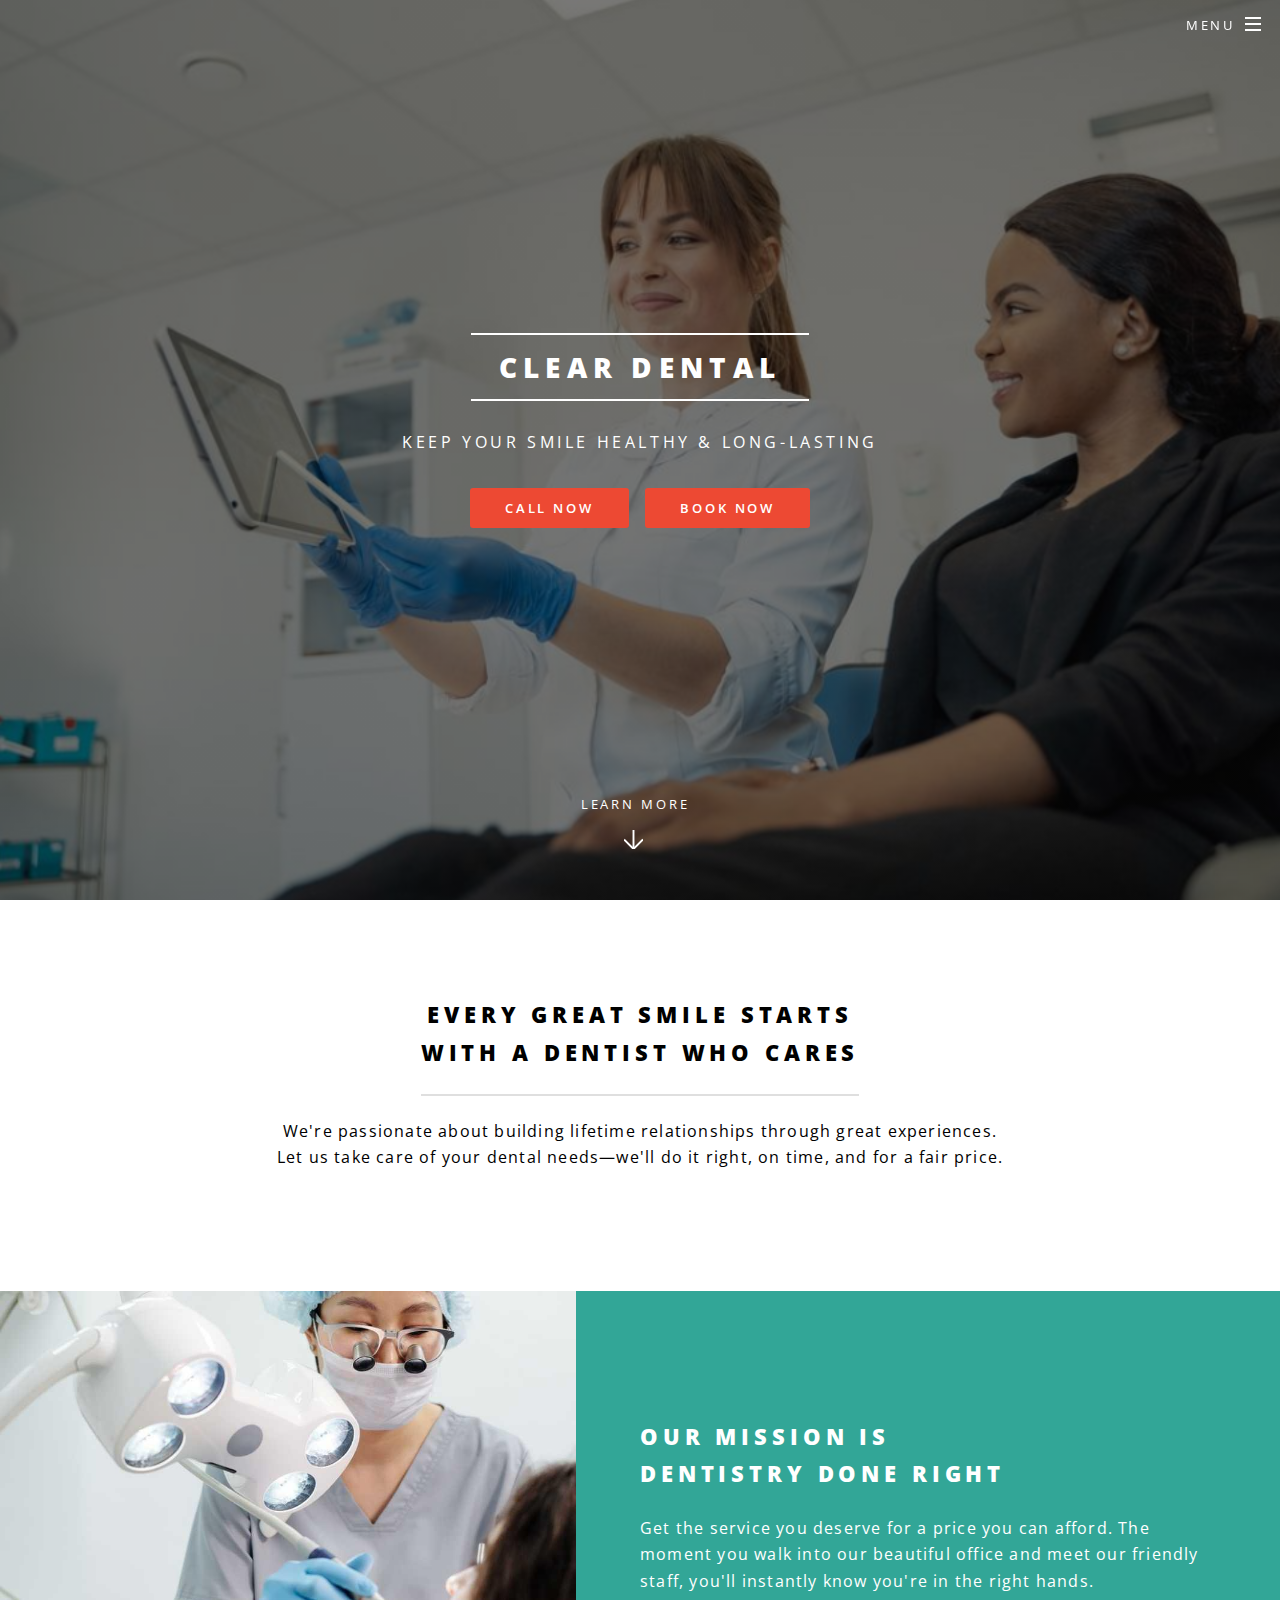
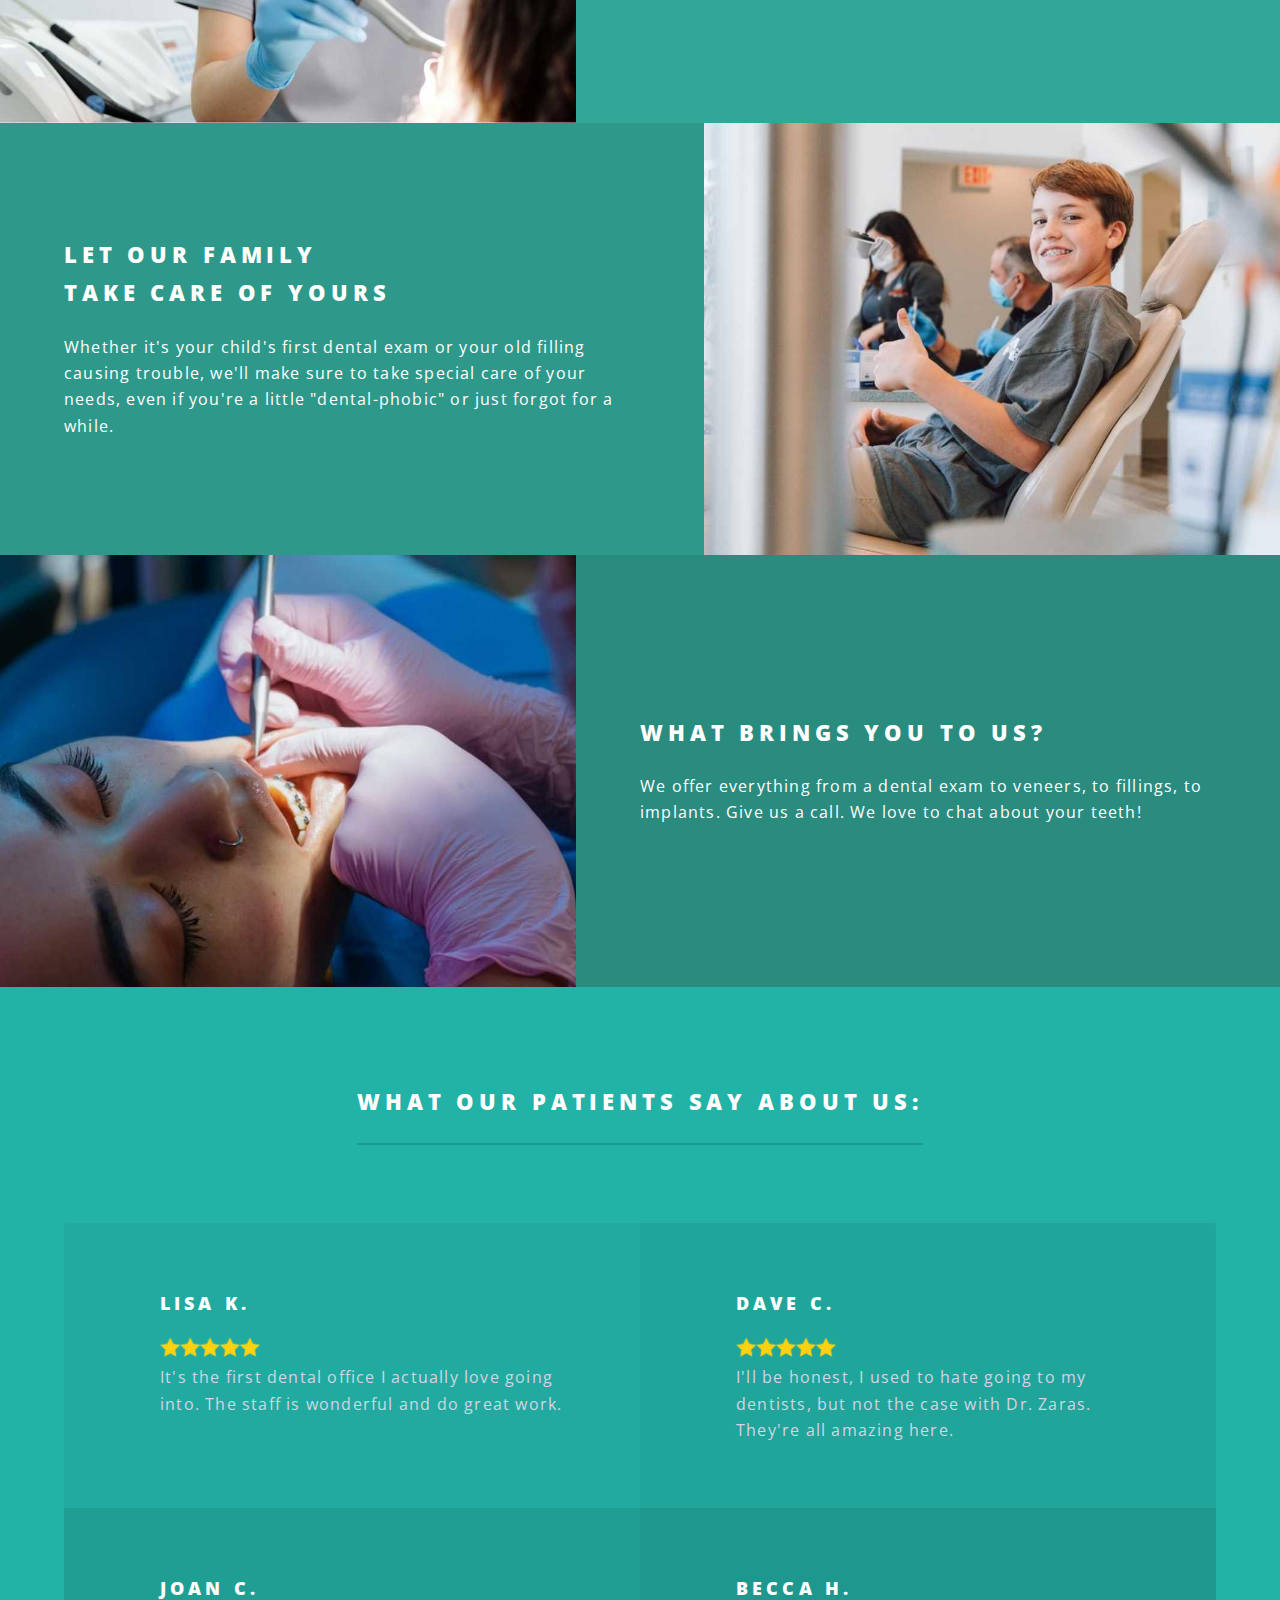
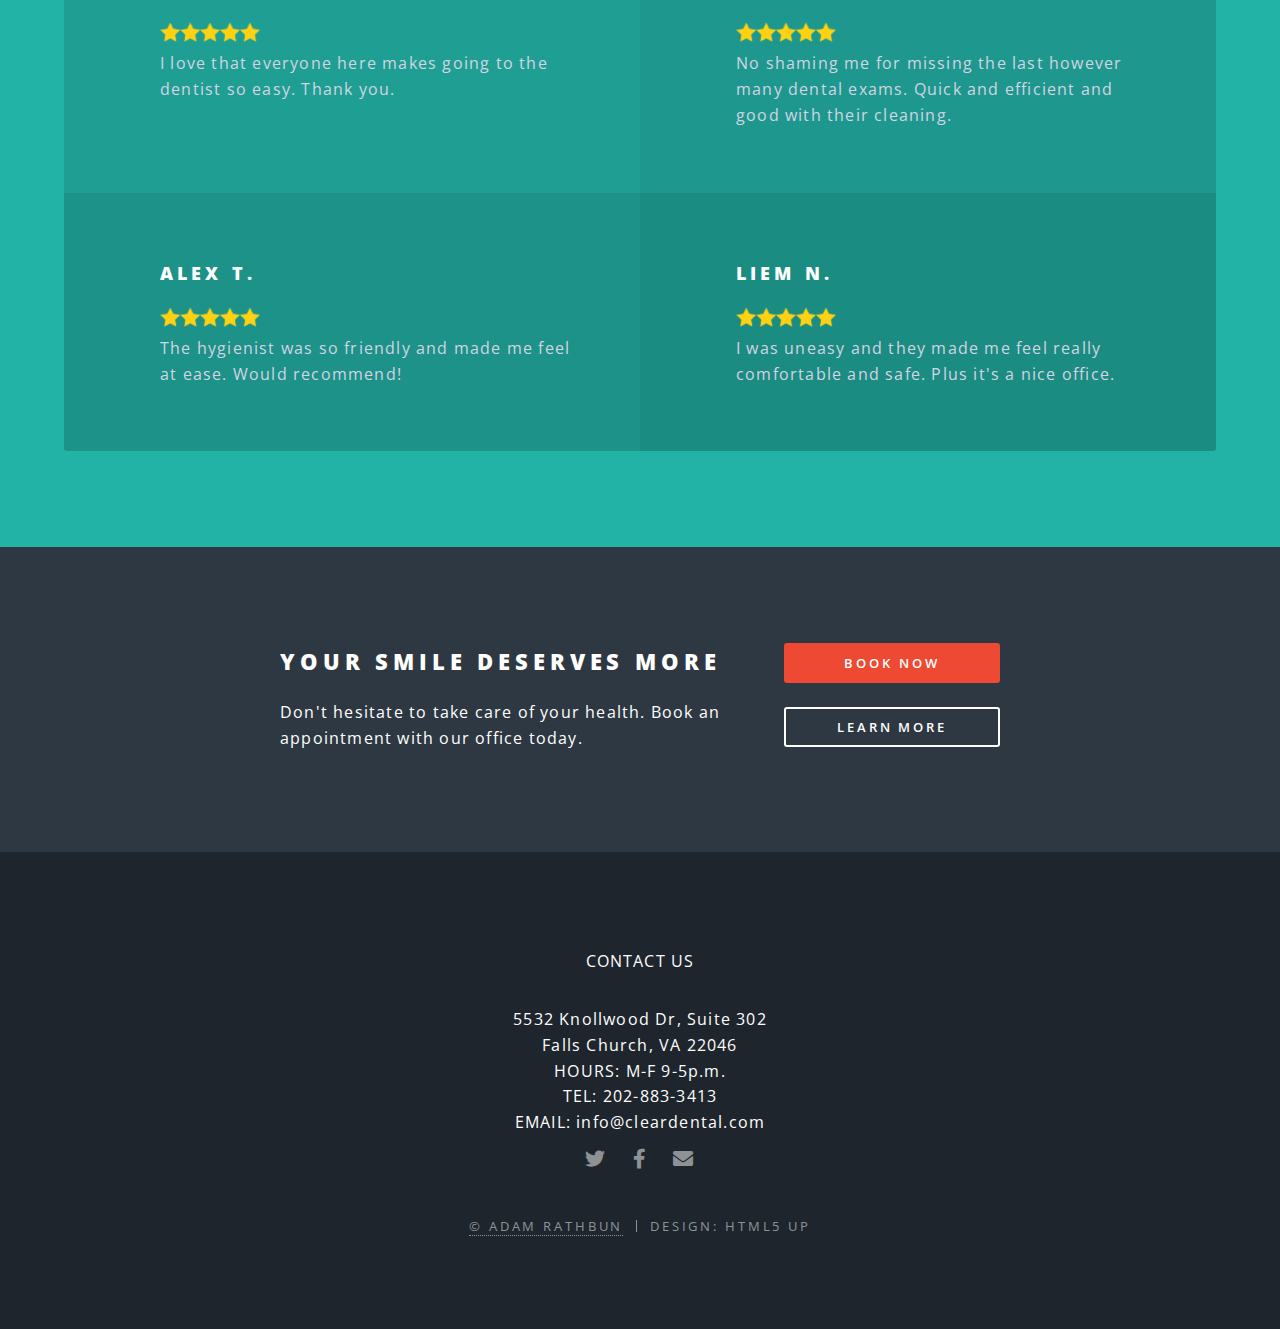
<file: index.html>
<!DOCTYPE HTML>
<!--
	Spectral by HTML5 UP
	html5up.net | @ajlkn
	Free for personal and commercial use under the CCA 3.0 license (html5up.net/license)
-->
<html>
	<head>
		<title>Clear Dental</title>
		<meta charset="utf-8" />
		<meta name="viewport" content="width=device-width, initial-scale=1, user-scalable=no" />
		<link rel="stylesheet" href="assets/css/main.css" />
		<noscript><link rel="stylesheet" href="assets/css/noscript.css" /></noscript>
	</head>
	<body class="landing is-preload">

		<!-- Page Wrapper -->
			<div id="page-wrapper">

				<!-- Header -->
					<header id="header" class="alt">
						<h1><a href="index.html">Clear Dental</a></h1>
						<nav id="nav">
							<ul>
								<li class="special">
									<a href="#menu" class="menuToggle"><span>Menu</span></a>
									<div id="menu">
										<ul>
											<li><a href="index.html">Home</a></li>
											<li><a href="general.html">General</a></li>
											<li><a href="cosmetic.html">Cosmetic</a></li>
											<li><a href="restorative.html">Restorative</a></li>
											<li><a href="booknow.html">Book Now</a></li>
										</ul>
									</div>
								</li>
							</ul>
						</nav>
					</header>

				<!-- Banner -->
					<section id="banner">
						<div class="inner">
							<h2>Clear Dental</h2>
							<p>Keep your smile healthy & long-lasting</p>
							<ul class="actions special">
								<li><a href="tel:202-883-3413" class="button primary aboveCallUs">Call Now</a></li>
								<li><a href="booknow.html" class="button primary aboveCallUs">Book Now</a></li>
							</ul>
						</div>
						<a href="#one" class="more scrolly">Learn More</a>
					</section>

				<!-- One -->
					<section id="one" class="wrapper style1 special">
						<div class="inner">
							<header class="major">
								<h2>Every great smile starts<br />
								with a dentist who cares</h2>
								<p>We're passionate about building lifetime relationships through great experiences.<br />
								Let us take care of your dental needs—we'll do it right, on time, and for a fair price.</p>
							</header>

						</div>
					</section>

				<!-- Two -->
					<section id="two" class="wrapper alt style2">
						<section class="spotlight">
							<div class="image"><img src="images/2.jpeg" alt="dentist" /></div><div class="content">
								<h2>Our mission is<br />
								dentistry done right</h2>
								<p>Get the service you deserve for a price you can afford. The moment you walk into our beautiful office and meet our friendly staff, you'll instantly know you're in the right hands.</p>
							</div>
						</section>
						<section class="spotlight">
							<div class="image"><img src="images/3.jpeg" alt="cleaning" /></div><div class="content">
								<h2>Let our family<br />
								take care of yours</h2>
								<p>Whether it's your child's first dental exam or your old filling causing trouble, we'll make sure to take special care of your needs, even if you're a little "dental-phobic" or just forgot for a while.</p>
							</div>
						</section>
						<section class="spotlight">
							<div class="image"><img src="images/4.jpeg" alt="patient" /></div><div class="content">
								<h2>What brings you to us?</h2>
								<p>We offer everything from a dental exam to veneers, to fillings, to implants. Give us a call. We love to chat about your teeth!</p>
							</div>
						</section>
					</section>

				<!-- Three -->
					<section id="three" class="wrapper style3 special">
						<div class="inner">
							<header class="major">
								<h2>What our patients say about us:</h2>
							</header>
							<ul class="features">
								<li class="icon">
									<h3>Lisa K.</h3>
									<img src="images/stars.png" class="ratings" alt="ratings">
									<p>It's the first dental office I actually love going into. The staff is wonderful and do great work.</p>
								</li>
								<li class="icon solid">
									<h3>Dave C.</h3>
									<img src="images/stars.png" class="ratings" alt="ratings">
									<p>I'll be honest, I used to hate going to my dentists, but not the case with Dr. Zaras. They're all amazing here.</p>
								</li>
								<li class="icon solid">
									<h3>Joan C.</h3>
									<img src="images/stars.png" class="ratings" alt="ratings">
									<p>I love that everyone here makes going to the dentist so easy. Thank you.</p>
								</li>
								<li class="icon solid ">
									<h3>Becca H.</h3>
									<img src="images/stars.png" class="ratings" alt="ratings">
									<p>No shaming me for missing the last however many dental exams. Quick and efficient and good with their cleaning.</p>
								</li>
								<li class="icon">
									<h3>Alex T.</h3>
									<img src="images/stars.png" class="ratings" alt="ratings">
									<p>The hygienist was so friendly and made me feel at ease. Would recommend!</p>
								</li>
								<li class="icon">
									<h3>Liem N.</h3>
									<img src="images/stars.png" class="ratings" alt="ratings">
									<p>I was uneasy and they made me feel really comfortable and safe. Plus it's a nice office.</p>
								</li>
							</ul>
						</div>
					</section>

				<!-- CTA -->
					<section id="cta" class="wrapper style4">
						<div class="inner">
							<header>
								<h2>Your smile deserves more</h2>
								<p>Don't hesitate to take care of your health. Book an appointment with our office today.</p>
							</header>
							<ul class="actions stacked">
								<li><a href="booknow.html" class="button primary fit">Book Now</a></li>
								<li><a href="#" class="button fit">Learn More</a></li>
							</ul>
						</div>
					</section>

				<!-- Footer -->
					<footer id="footer">
						<p>CONTACT US</p>
						<address class="footerStuff">
							<p>5532 Knollwood Dr, Suite 302<br>Falls Church, VA 22046</p>
							<p>HOURS: M-F 9-5p.m.</p>
							<p>TEL: 202-883-3413</p>
							<p class="footerStuffLast">EMAIL: info@cleardental.com</p>
						</address>
						<ul class="icons iconsTop">
							<li><a href="#" class="icon brands fa-twitter"><span class="label">Twitter</span></a></li>
							<li><a href="#" class="icon brands fa-facebook-f"><span class="label">Facebook</span></a></li>
							<li><a href="#" class="icon solid fa-envelope"><span class="label">Email</span></a></li>
						</ul>
						<ul class="copyright">
							<a href="https://arathbun.me/" target="_blank" class="noUnderline"><li>&copy; Adam Rathbun</li></a><li> Design: HTML5 UP</li>
						</ul>
					</footer>

			</div>

		<!-- Scripts -->
			<script src="assets/js/jquery.min.js"></script>
			<script src="assets/js/jquery.scrollex.min.js"></script>
			<script src="assets/js/jquery.scrolly.min.js"></script>
			<script src="assets/js/browser.min.js"></script>
			<script src="assets/js/breakpoints.min.js"></script>
			<script src="assets/js/util.js"></script>
			<script src="assets/js/main.js"></script>

	</body>
</html>
</file>
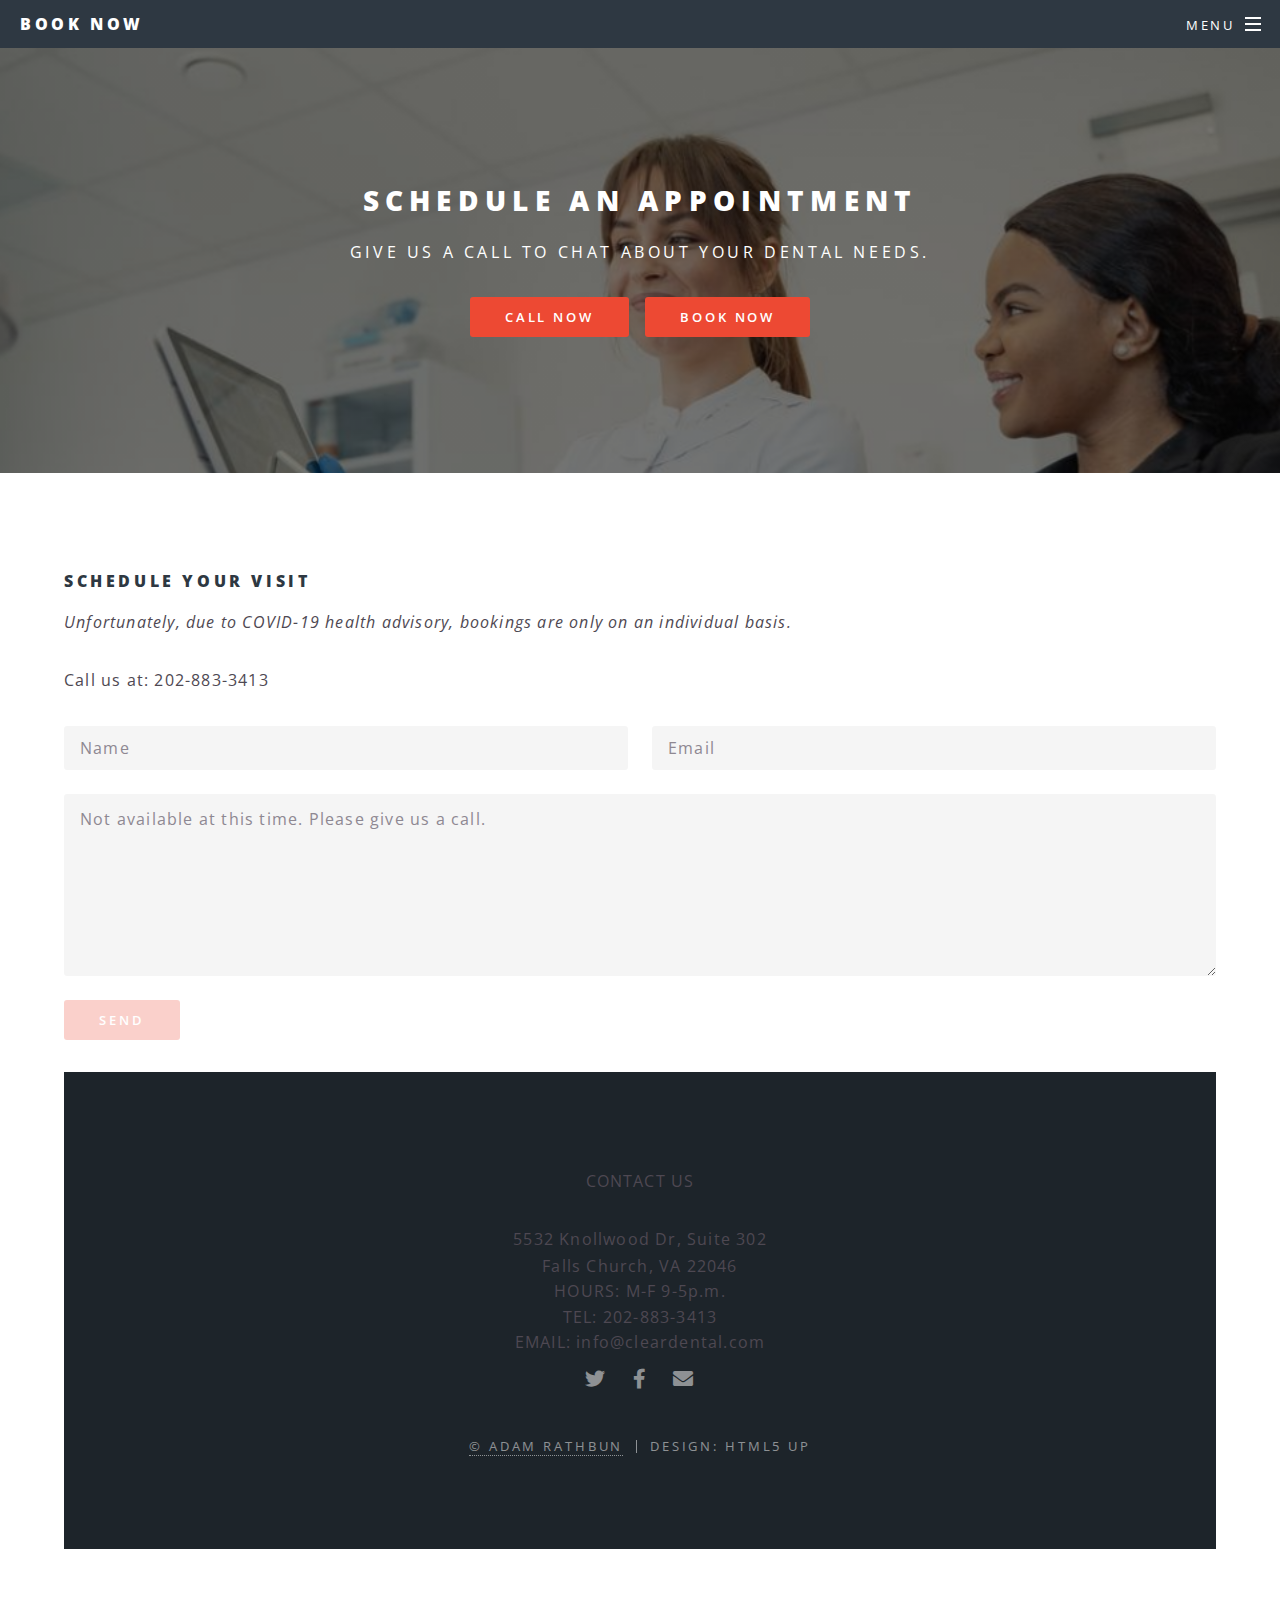
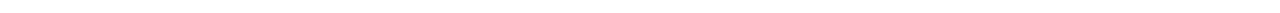
<file: booknow.html>
<!DOCTYPE HTML>
<!--
	Spectral by HTML5 UP
	html5up.net | @ajlkn
	Free for personal and commercial use under the CCA 3.0 license (html5up.net/license)
-->
<html>
	<head>
		<title>Clear Dental</title>
		<meta charset="utf-8" />
		<meta name="viewport" content="width=device-width, initial-scale=1, user-scalable=no" />
		<link rel="stylesheet" href="assets/css/main.css" />
		<noscript><link rel="stylesheet" href="assets/css/noscript.css" /></noscript>
	</head>
	<body class="is-preload">

		<!-- Page Wrapper -->
			<div id="page-wrapper">

				<!-- Header -->
				<header id="header">
					<h1><a href="index.html">Book Now</a></h1>
					<nav id="nav">
						<ul>
							<li class="special">
								<a href="#menu" class="menuToggle"><span>Menu</span></a>
								<div id="menu">
									<ul>
										<li><a href="index.html">Home</a></li>
											<li><a href="general.html">General</a></li>
											<li><a href="cosmetic.html">Cosmetic</a></li>
											<li><a href="restorative.html">Restorative</a></li>
											<li><a href="booknow.html">Book Now</a></li>
									</ul>
								</div>
							</li>
						</ul>
					</nav>
				</header>

				<!-- Main -->
					<article id="main">
						<header>
							<h2>Schedule an appointment</h2>
							<p>Give us a call to chat about your dental needs.</p>
							<ul class="actions special">
								<li><a href="tel:202-883-3413" class="button primary aboveCallUs">Call Now</a></li>
								<li><a href="booknow.html" class="button primary aboveCallUs">Book Now</a></li>
							</ul>
						</header>
						<section class="wrapper style5">
							<div class="inner">
								<section>
									<h4>Schedule your visit</h4>
									<p><em>Unfortunately, due to COVID-19 health advisory, bookings are only on an individual basis.</em></p>
									<address><p>Call us at: 202-883-3413</p></address>
									<form method="post" action="#">
										<div class="row gtr-uniform">
											<div class="col-6 col-12-xsmall">
												<input type="text" name="demo-name" id="demo-name" value="" placeholder="Name" />
											</div>
											<div class="col-6 col-12-xsmall">
												<input type="email" name="demo-email" id="demo-email" value="" placeholder="Email" />
											</div>
											<div class="col-12">
												<textarea name="demo-message" id="demo-message" placeholder="Not available at this time. Please give us a call." rows="6"></textarea>
											</div>
											<div class="col-12">
												<ul class="actions">
													<li><input type="submit" value="Send" class="primary" disabled="disabled"></li>
												</ul>
											</div>
										</div>
									</form>
								</section>
				<!-- Footer -->
				<footer id="footer">
					<p>CONTACT US</p>
					<address class="footerStuff">
						<p>5532 Knollwood Dr, Suite 302<br>Falls Church, VA 22046</p>
						<p>HOURS: M-F 9-5p.m.</p>
						<p>TEL: 202-883-3413</p>
						<p class="footerStuffLast">EMAIL: info@cleardental.com</p>
					</address>
					<ul class="icons iconsTop">
						<li><a href="#" class="icon brands fa-twitter"><span class="label">Twitter</span></a></li>
						<li><a href="#" class="icon brands fa-facebook-f"><span class="label">Facebook</span></a></li>
						<li><a href="#" class="icon solid fa-envelope"><span class="label">Email</span></a></li>
					</ul>
					<ul class="copyright">
						<a href="https://arathbun.me/" target="_blank" class="noUnderline"><li>&copy; Adam Rathbun</li></a><li> Design: HTML5 UP</li>
					</ul>
				</footer>

			</div>

		<!-- Scripts -->
			<script src="assets/js/jquery.min.js"></script>
			<script src="assets/js/jquery.scrollex.min.js"></script>
			<script src="assets/js/jquery.scrolly.min.js"></script>
			<script src="assets/js/browser.min.js"></script>
			<script src="assets/js/breakpoints.min.js"></script>
			<script src="assets/js/util.js"></script>
			<script src="assets/js/main.js"></script>

	</body>
</html>
</file>
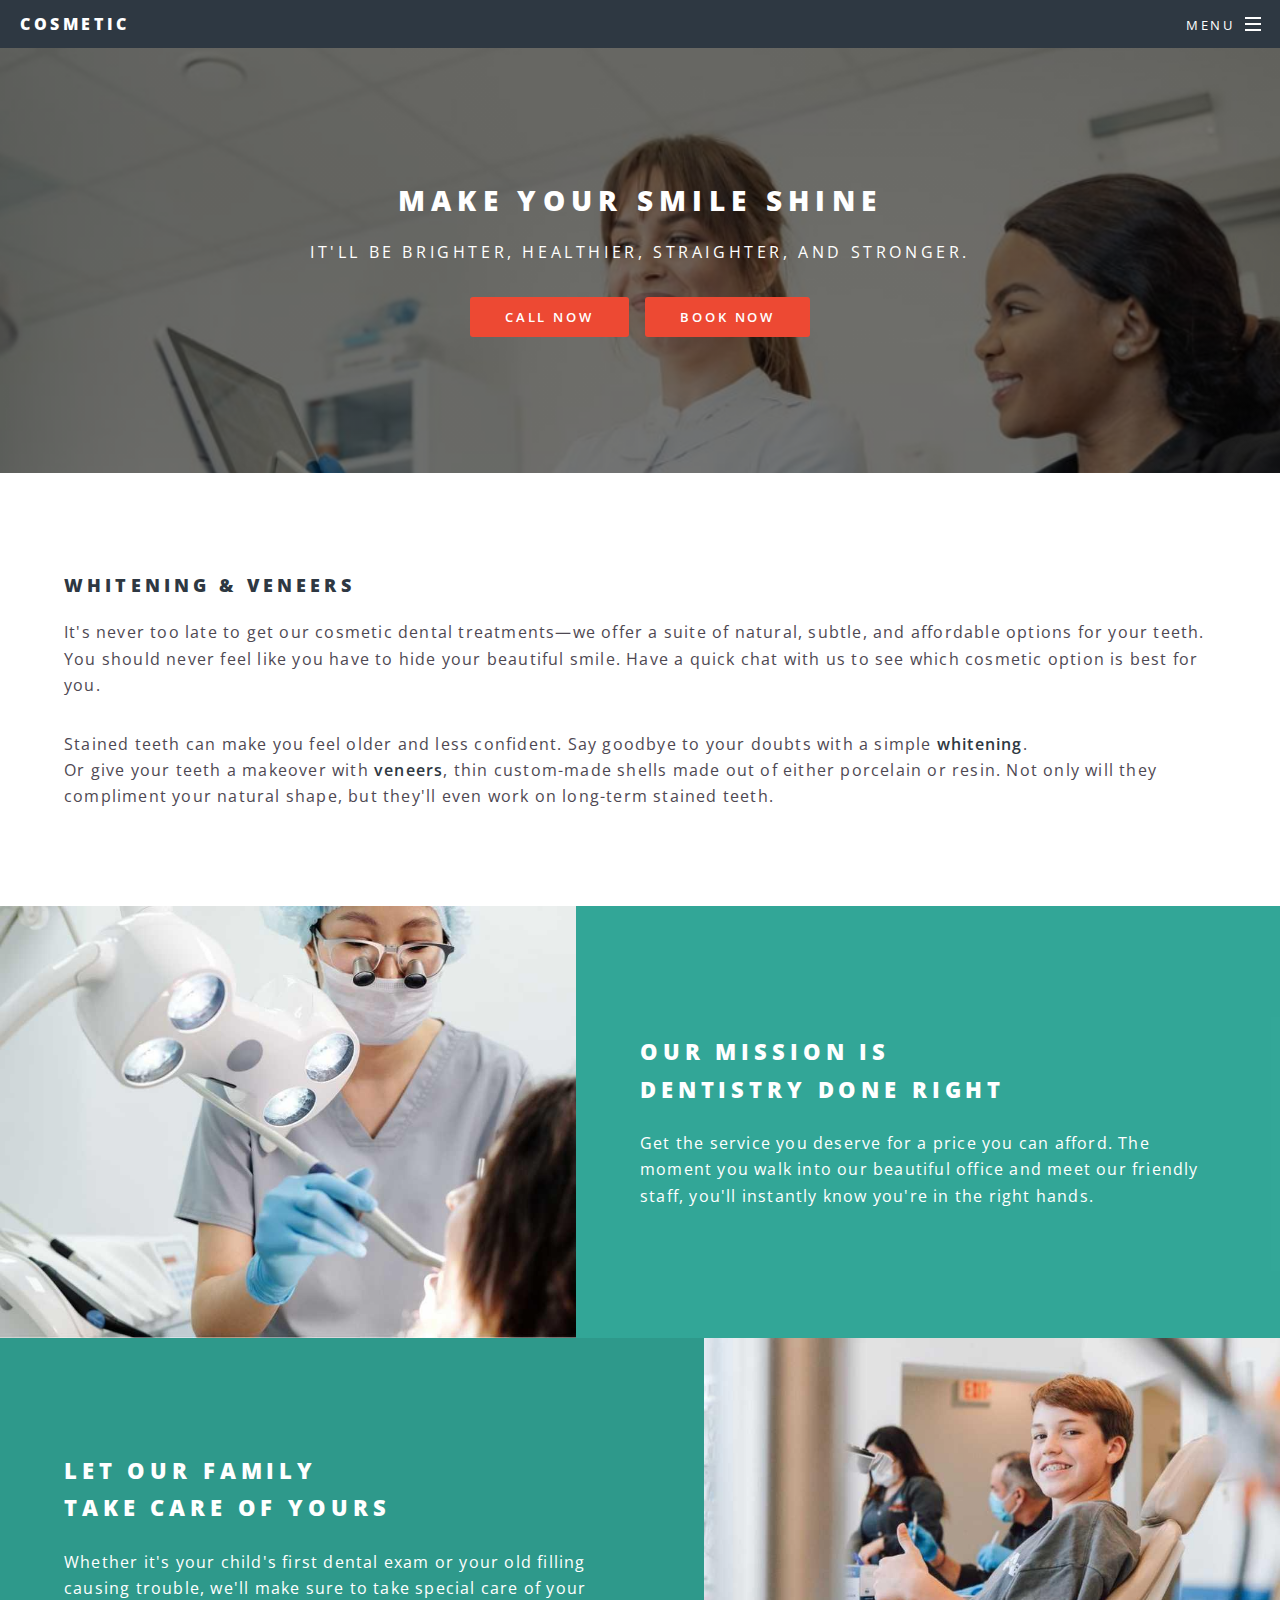
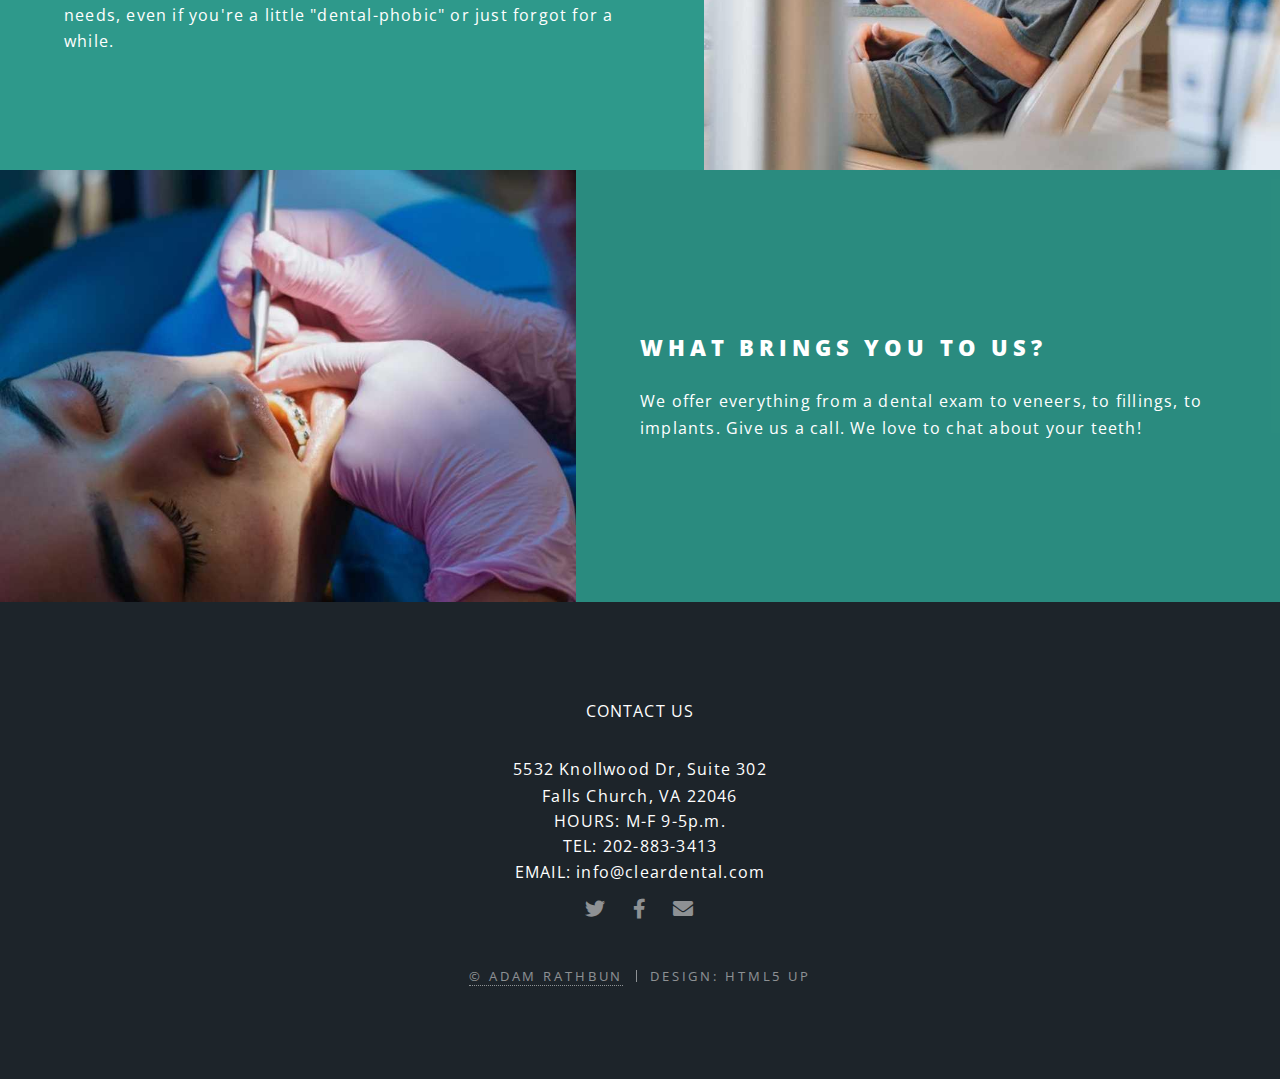
<file: cosmetic.html>
<!DOCTYPE HTML>
<!--
	Spectral by HTML5 UP
	html5up.net | @ajlkn
	Free for personal and commercial use under the CCA 3.0 license (html5up.net/license)
-->
<html>
	<head>
		<title>Clear Dental</title>
		<meta charset="utf-8" />
		<meta name="viewport" content="width=device-width, initial-scale=1, user-scalable=no" />
		<link rel="stylesheet" href="assets/css/main.css" />
		<noscript><link rel="stylesheet" href="assets/css/noscript.css" /></noscript>
	</head>
	<body class="is-preload">

		<!-- Page Wrapper -->
			<div id="page-wrapper">

				<!-- Header -->
					<header id="header">
						<h1><a href="index.html">Cosmetic</a></h1>
						<nav id="nav">
							<ul>
								<li class="special">
									<a href="#menu" class="menuToggle"><span>Menu</span></a>
									<div id="menu">
										<ul>
											<li><a href="index.html">Home</a></li>
											<li><a href="general.html">General</a></li>
											<li><a href="cosmetic.html">Cosmetic</a></li>
											<li><a href="restorative.html">Restorative</a></li>
											<li><a href="booknow.html">Book Now</a></li>
										</ul>
									</div>
								</li>
							</ul>
						</nav>
					</header>

				<!-- Main -->
					<article id="main">
						<header>
							<h2>Make your smile shine</h2>
							<p>It'll be brighter, healthier, straighter, and stronger.</p>
							<ul class="actions special">
								<li><a href="tel:202-883-3413" class="button primary aboveCallUs">Call Now</a></li>
								<li><a href="booknow.html" class="button primary aboveCallUs">Book Now</a></li>
							</ul>
						</header>
						<section class="wrapper style5">
							<div class="inner">

								<h3>Whitening & Veneers</h3>
								<p>It's never too late to get our cosmetic dental treatments—we offer a suite of natural, subtle, and affordable options for your teeth. You should never feel like you have to hide your beautiful smile. Have a quick chat with us to see which cosmetic option is best for you.</p>
								<p>Stained teeth can make you feel older and less confident. Say goodbye to your doubts with a simple <strong>whitening</strong>.<br>Or give your teeth a makeover with <strong>veneers</strong>, thin custom-made shells made out of either porcelain or resin. Not only will they compliment your natural shape, but they'll even work on long-term stained teeth.</p>
							</div>
						</section>
					</article>
					<section id="two" class="wrapper alt style2">
						<section class="spotlight">
							<div class="image"><img src="images/2.jpeg" alt="dentist" /></div><div class="content">
								<h2>Our mission is<br />
								dentistry done right</h2>
								<p>Get the service you deserve for a price you can afford. The moment you walk into our beautiful office and meet our friendly staff, you'll instantly know you're in the right hands.</p>
							</div>
						</section>
						<section class="spotlight">
							<div class="image"><img src="images/3.jpeg" alt="cleaning" /></div><div class="content">
								<h2>Let our family<br />
								take care of yours</h2>
								<p>Whether it's your child's first dental exam or your old filling causing trouble, we'll make sure to take special care of your needs, even if you're a little "dental-phobic" or just forgot for a while.</p>
							</div>
						</section>
						<section class="spotlight">
							<div class="image"><img src="images/4.jpeg" alt="patient" /></div><div class="content">
								<h2>What brings you to us?</h2>
								<p>We offer everything from a dental exam to veneers, to fillings, to implants. Give us a call. We love to chat about your teeth!</p>
							</div>
						</section>
					</section>

				<!-- Footer -->
				<footer id="footer">
					<p>CONTACT US</p>
					<address class="footerStuff">
						<p>5532 Knollwood Dr, Suite 302<br>Falls Church, VA 22046</p>
						<p>HOURS: M-F 9-5p.m.</p>
						<p>TEL: 202-883-3413</p>
						<p class="footerStuffLast">EMAIL: info@cleardental.com</p>
					</address>
					<ul class="icons iconsTop">
						<li><a href="#" class="icon brands fa-twitter"><span class="label">Twitter</span></a></li>
						<li><a href="#" class="icon brands fa-facebook-f"><span class="label">Facebook</span></a></li>
						<li><a href="#" class="icon solid fa-envelope"><span class="label">Email</span></a></li>
					</ul>
					<ul class="copyright">
						<a href="https://arathbun.me/" target="_blank" class="noUnderline"><li>&copy; Adam Rathbun</li></a><li> Design: HTML5 UP</li>
					</ul>
				</footer>

			</div>

		<!-- Scripts -->
			<script src="assets/js/jquery.min.js"></script>
			<script src="assets/js/jquery.scrollex.min.js"></script>
			<script src="assets/js/jquery.scrolly.min.js"></script>
			<script src="assets/js/browser.min.js"></script>
			<script src="assets/js/breakpoints.min.js"></script>
			<script src="assets/js/util.js"></script>
			<script src="assets/js/main.js"></script>

	</body>
</html>
</file>
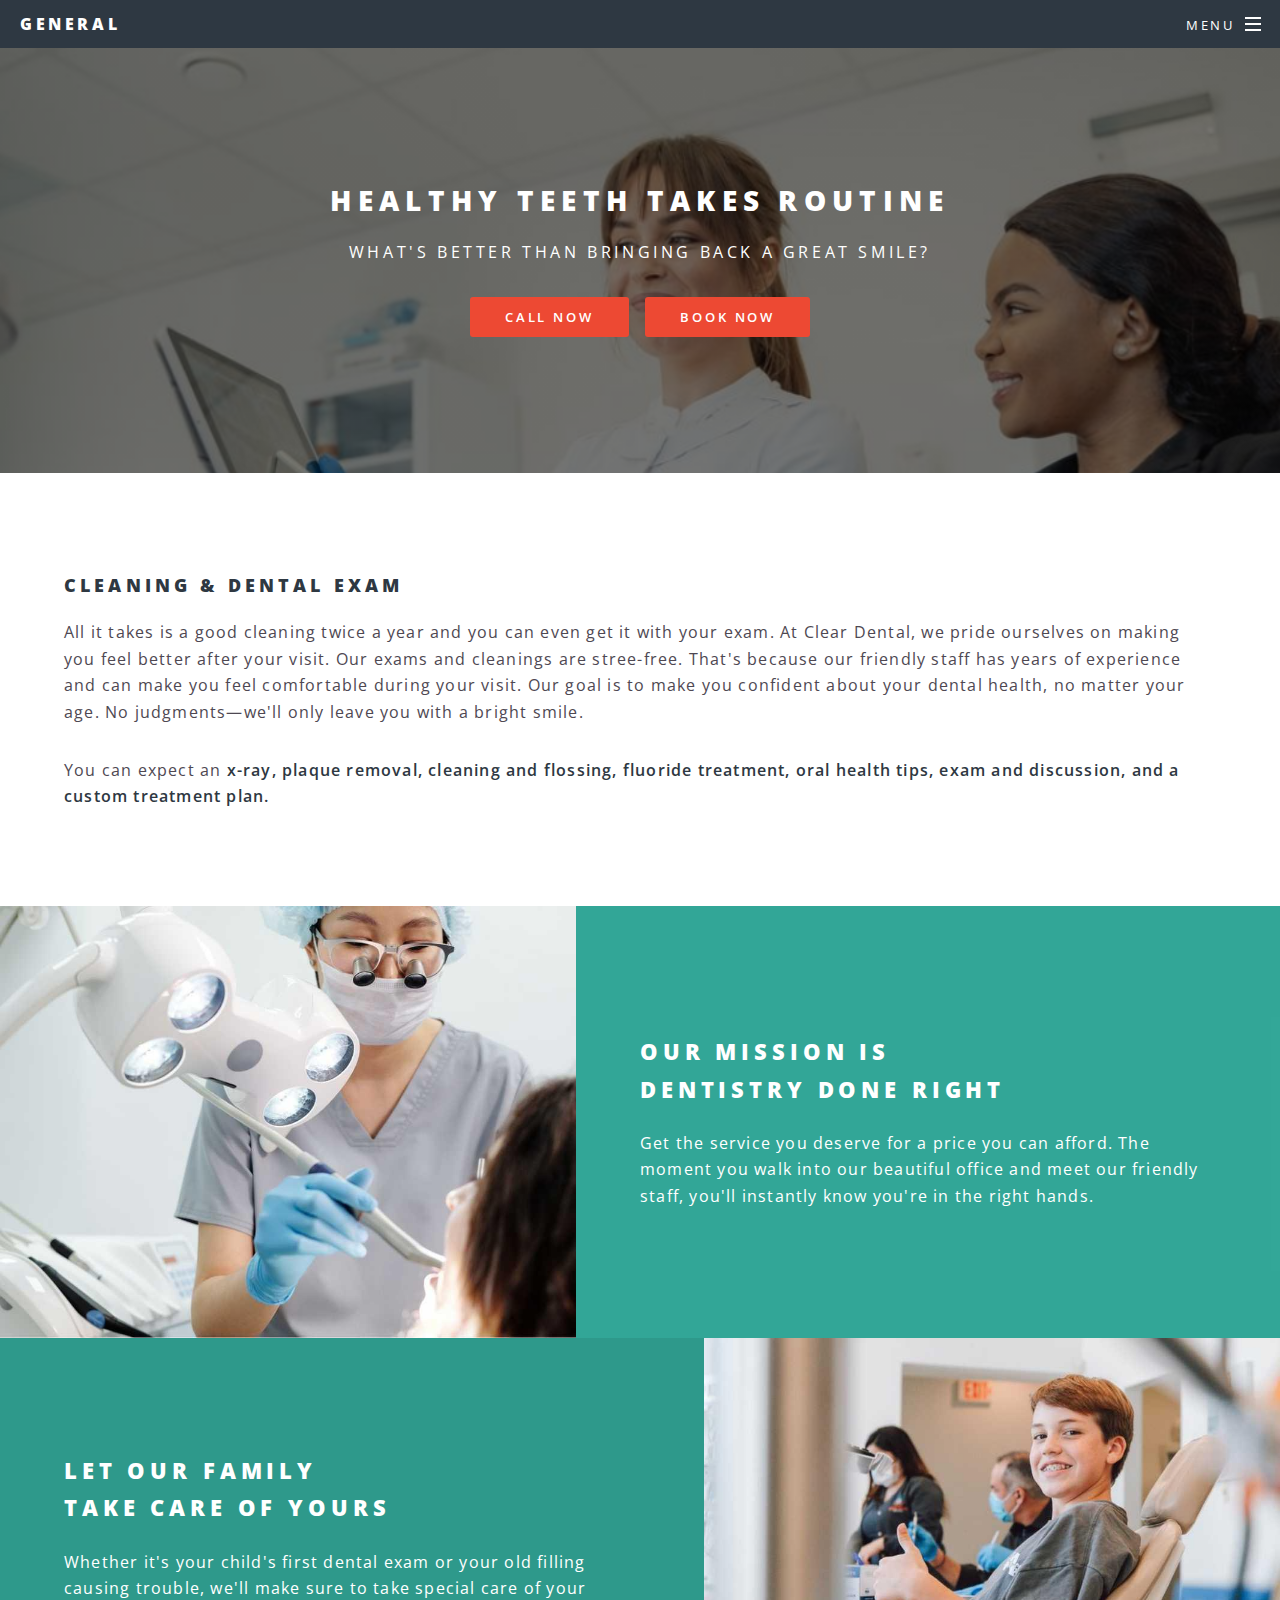
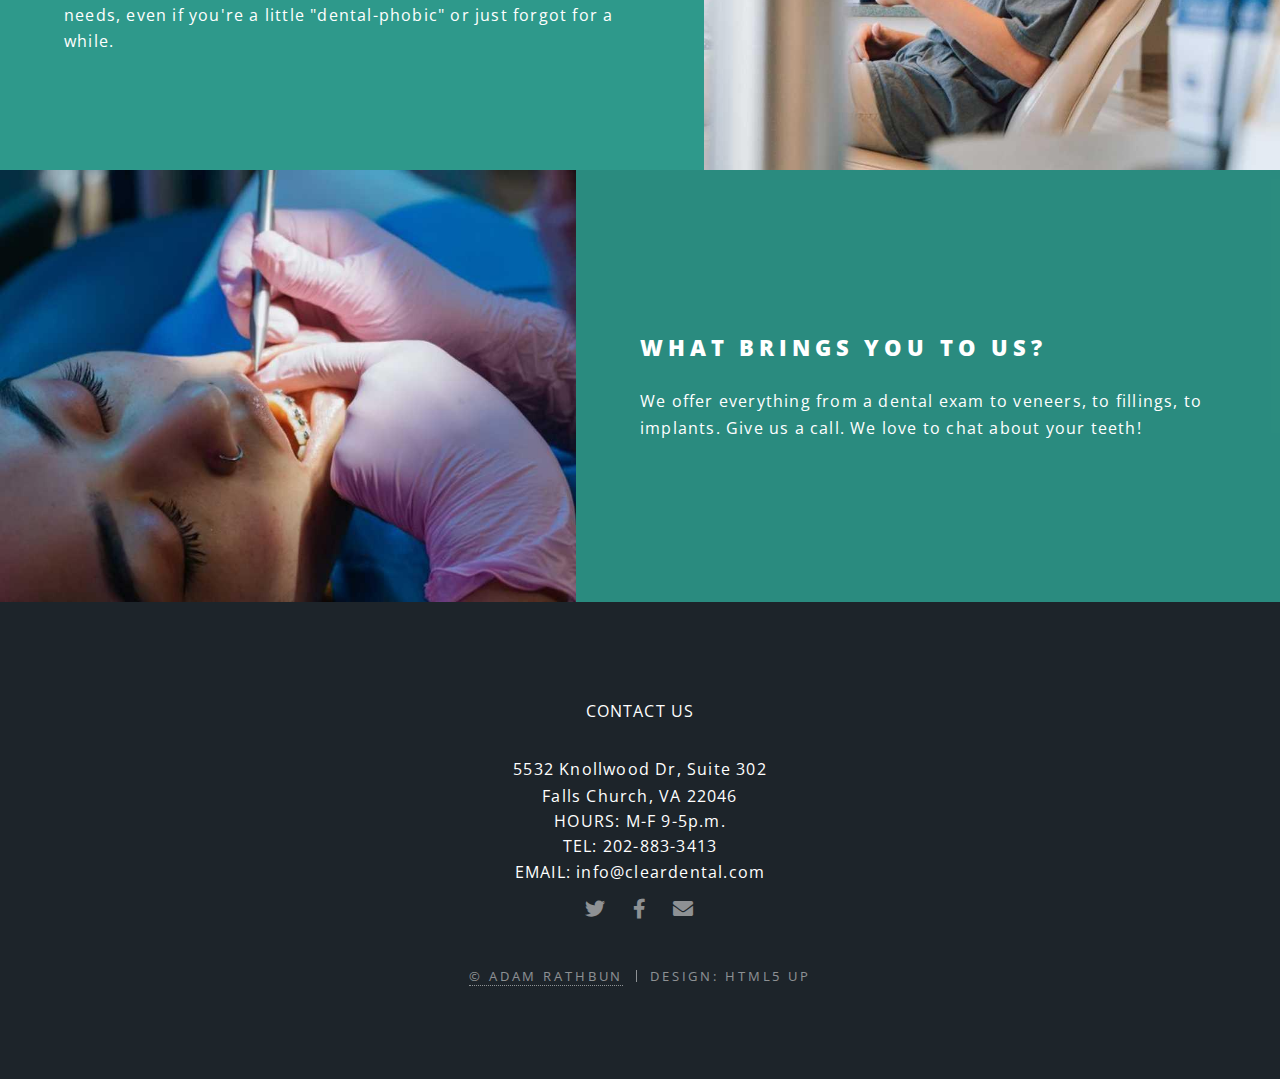
<file: general.html>
<!DOCTYPE HTML>
<!--
	Spectral by HTML5 UP
	html5up.net | @ajlkn
	Free for personal and commercial use under the CCA 3.0 license (html5up.net/license)
-->
<html>
	<head>
		<title>Clear Dental</title>
		<meta charset="utf-8" />
		<meta name="viewport" content="width=device-width, initial-scale=1, user-scalable=no" />
		<link rel="stylesheet" href="assets/css/main.css" />
		<noscript><link rel="stylesheet" href="assets/css/noscript.css" /></noscript>
	</head>
	<body class="is-preload">

		<!-- Page Wrapper -->
			<div id="page-wrapper">

				<!-- Header -->
					<header id="header">
						<h1><a href="index.html">General</a></h1>
						<nav id="nav">
							<ul>
								<li class="special">
									<a href="#menu" class="menuToggle"><span>Menu</span></a>
									<div id="menu">
										<ul>
											<li><a href="index.html">Home</a></li>
											<li><a href="general.html">General</a></li>
											<li><a href="cosmetic.html">Cosmetic</a></li>
											<li><a href="restorative.html">Restorative</a></li>
											<li><a href="booknow.html">Book Now</a></li>
										</ul>
									</div>
								</li>
							</ul>
						</nav>
					</header>

				<!-- Main -->
					<article id="main">
						<header>
							<h2>Healthy teeth takes routine</h2>
							<p>What's better than bringing back a great smile?</p>
							<ul class="actions special">
								<li><a href="tel:202-883-3413" class="button primary aboveCallUs">Call Now</a></li>
								<li><a href="booknow.html" class="button primary aboveCallUs">Book Now</a></li>
							</ul>
						</header>
						<section class="wrapper style5">
							<div class="inner">

								<h3>Cleaning & Dental Exam</h3>
								<p>All it takes is a good cleaning twice a year and you can even get it with your exam. At Clear Dental, we pride ourselves on making you feel better after your visit. Our exams and cleanings are stree-free. That's because our friendly staff has years of experience and can make you feel comfortable during your visit. Our goal is to make you confident about your dental health, no matter your age. No judgments—we'll only leave you with a bright smile.</p>
								<p>You can expect an <strong>x-ray, plaque removal, cleaning and flossing, fluoride treatment, oral health tips, exam and discussion, and a custom treatment plan.</strong></p>
							</div>
						</section>
					</article>
					<section id="two" class="wrapper alt style2">
						<section class="spotlight">
							<div class="image"><img src="images/2.jpeg" alt="dentist" /></div><div class="content">
								<h2>Our mission is<br />
								dentistry done right</h2>
								<p>Get the service you deserve for a price you can afford. The moment you walk into our beautiful office and meet our friendly staff, you'll instantly know you're in the right hands.</p>
							</div>
						</section>
						<section class="spotlight">
							<div class="image"><img src="images/3.jpeg" alt="cleaning" /></div><div class="content">
								<h2>Let our family<br />
								take care of yours</h2>
								<p>Whether it's your child's first dental exam or your old filling causing trouble, we'll make sure to take special care of your needs, even if you're a little "dental-phobic" or just forgot for a while.</p>
							</div>
						</section>
						<section class="spotlight">
							<div class="image"><img src="images/4.jpeg" alt="patient" /></div><div class="content">
								<h2>What brings you to us?</h2>
								<p>We offer everything from a dental exam to veneers, to fillings, to implants. Give us a call. We love to chat about your teeth!</p>
							</div>
						</section>
					</section>

				<!-- Footer -->
				<footer id="footer">
					<p>CONTACT US</p>
					<address class="footerStuff">
						<p>5532 Knollwood Dr, Suite 302<br>Falls Church, VA 22046</p>
						<p>HOURS: M-F 9-5p.m.</p>
						<p>TEL: 202-883-3413</p>
						<p class="footerStuffLast">EMAIL: info@cleardental.com</p>
					</address>
					<ul class="icons iconsTop">
						<li><a href="#" class="icon brands fa-twitter"><span class="label">Twitter</span></a></li>
						<li><a href="#" class="icon brands fa-facebook-f"><span class="label">Facebook</span></a></li>
						<li><a href="#" class="icon solid fa-envelope"><span class="label">Email</span></a></li>
					</ul>
					<ul class="copyright">
						<a href="https://arathbun.me/" target="_blank" class="noUnderline"><li>&copy; Adam Rathbun</li></a><li> Design: HTML5 UP</li>
					</ul>
				</footer>

			</div>

		<!-- Scripts -->
			<script src="assets/js/jquery.min.js"></script>
			<script src="assets/js/jquery.scrollex.min.js"></script>
			<script src="assets/js/jquery.scrolly.min.js"></script>
			<script src="assets/js/browser.min.js"></script>
			<script src="assets/js/breakpoints.min.js"></script>
			<script src="assets/js/util.js"></script>
			<script src="assets/js/main.js"></script>

	</body>
</html>
</file>
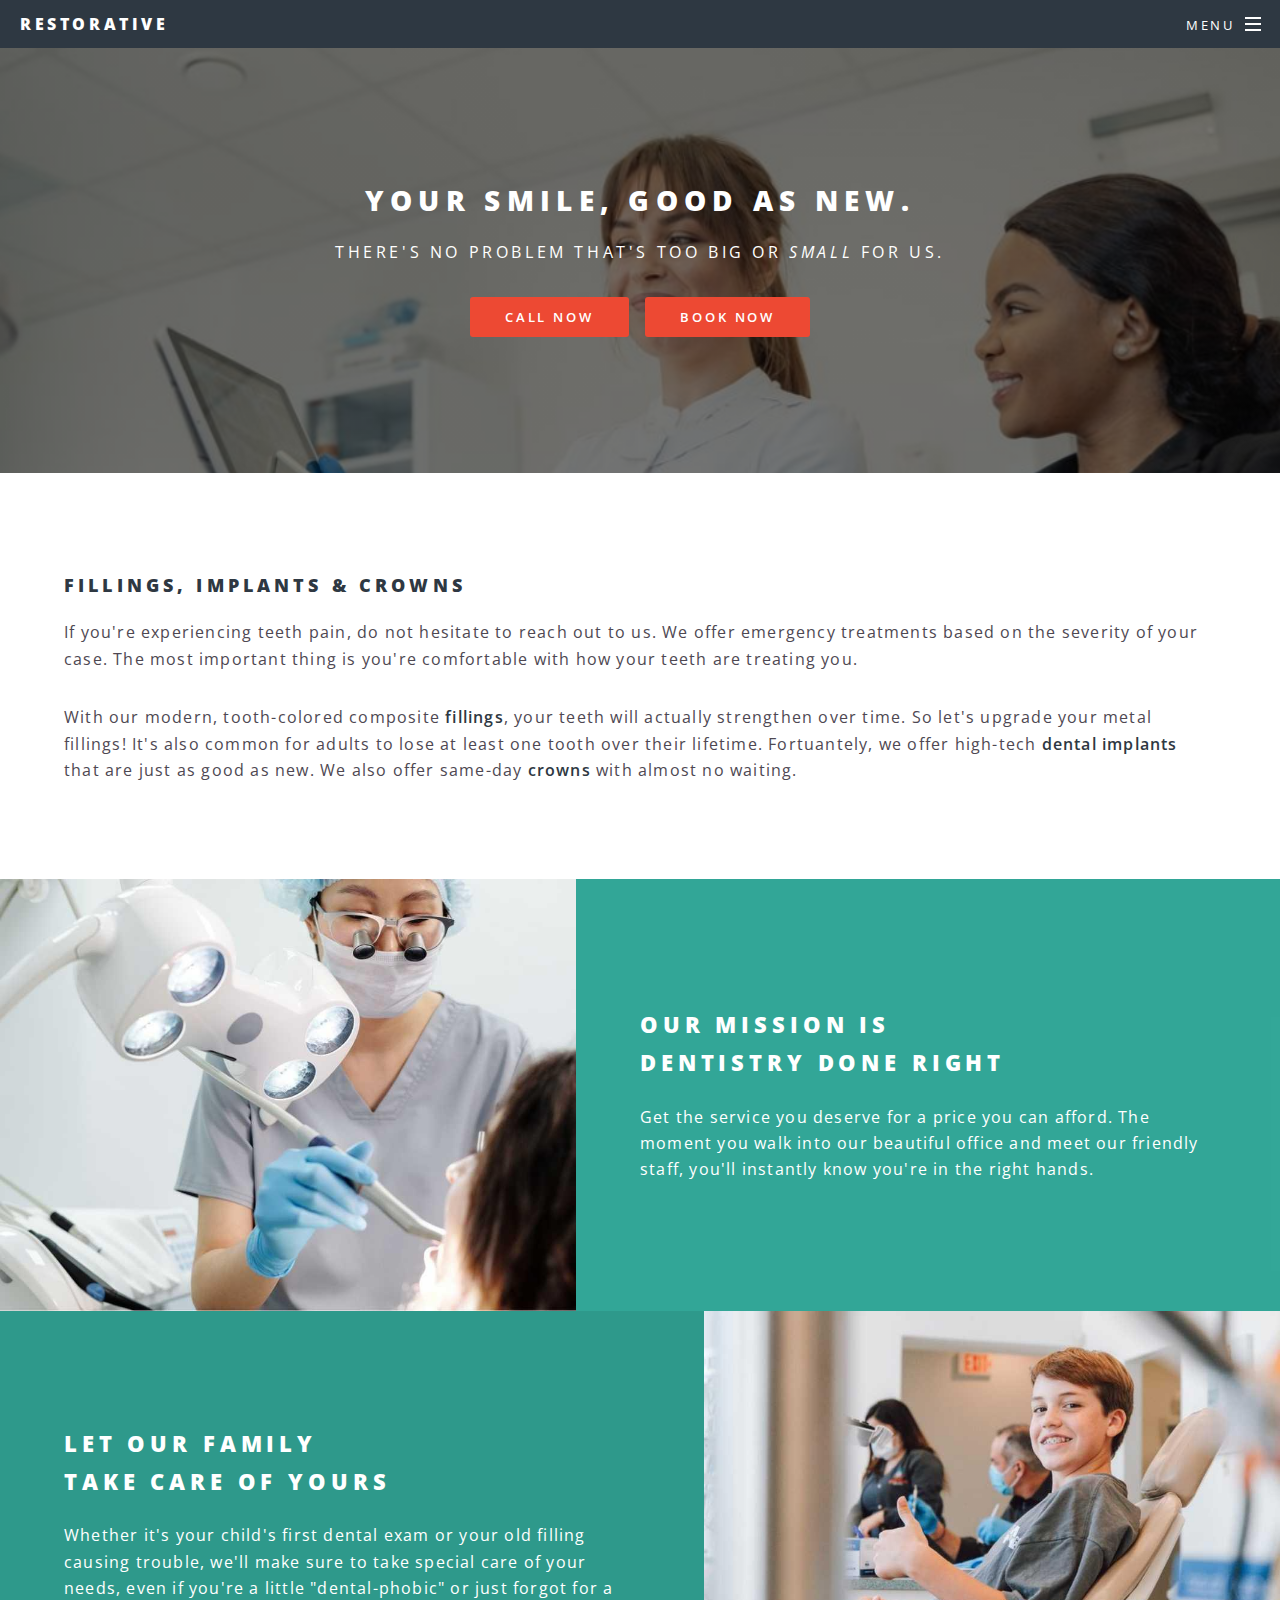
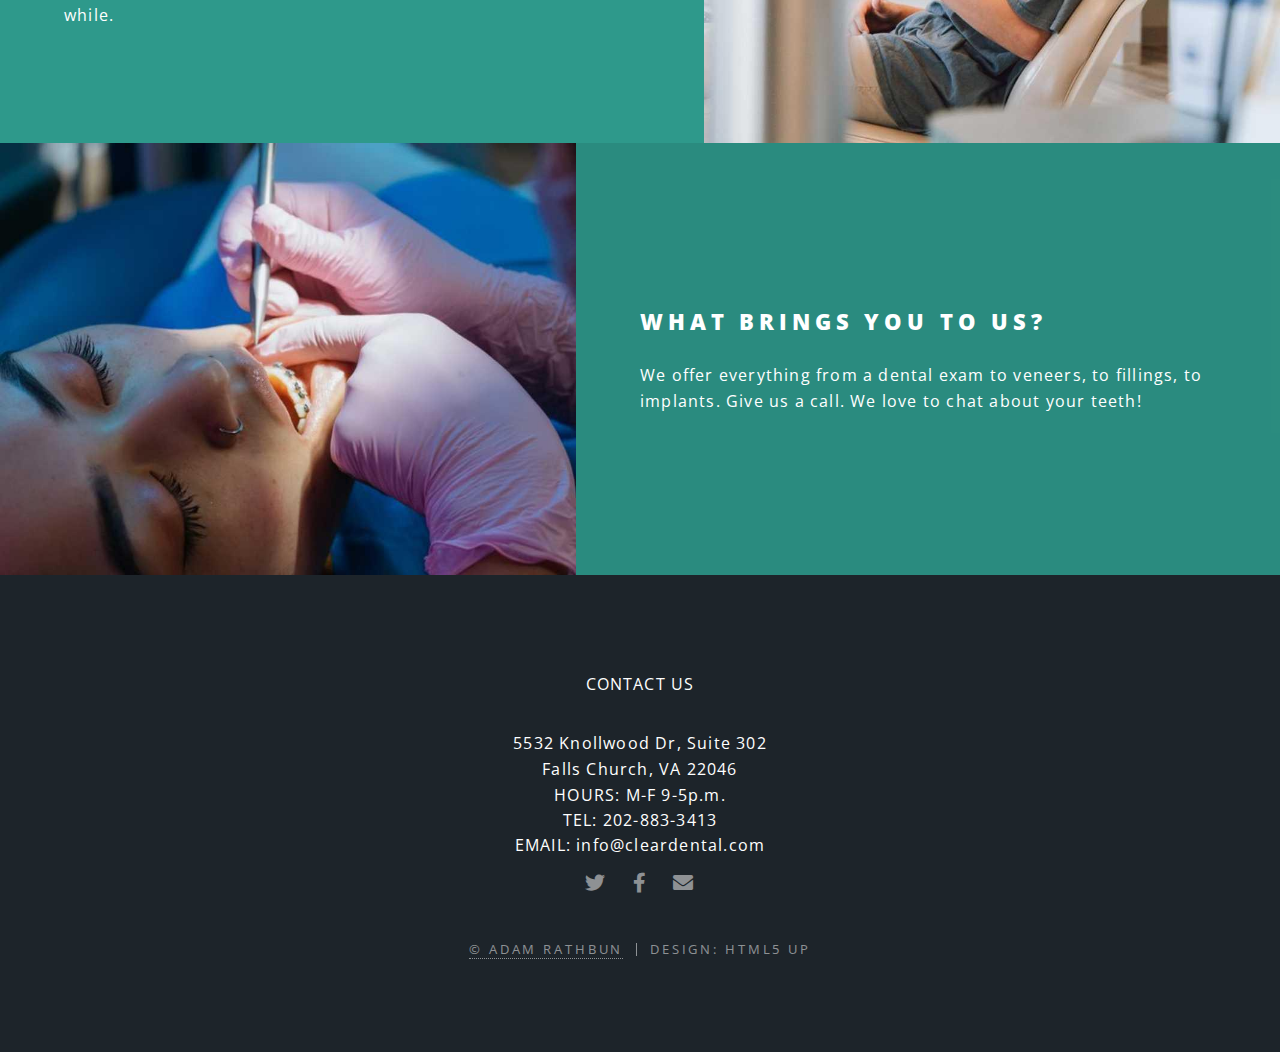
<file: restorative.html>
<!DOCTYPE HTML>
<!--
	Spectral by HTML5 UP
	html5up.net | @ajlkn
	Free for personal and commercial use under the CCA 3.0 license (html5up.net/license)
-->
<html>
	<head>
		<title>Clear Dental</title>
		<meta charset="utf-8" />
		<meta name="viewport" content="width=device-width, initial-scale=1, user-scalable=no" />
		<link rel="stylesheet" href="assets/css/main.css" />
		<noscript><link rel="stylesheet" href="assets/css/noscript.css" /></noscript>
	</head>
	<body class="is-preload">

		<!-- Page Wrapper -->
			<div id="page-wrapper">

				<!-- Header -->
					<header id="header">
						<h1><a href="index.html">Restorative</a></h1>
						<nav id="nav">
							<ul>
								<li class="special">
									<a href="#menu" class="menuToggle"><span>Menu</span></a>
									<div id="menu">
										<ul>
											<li><a href="index.html">Home</a></li>
											<li><a href="general.html">General</a></li>
											<li><a href="cosmetic.html">Cosmetic</a></li>
											<li><a href="restorative.html">Restorative</a></li>
											<li><a href="booknow.html">Book Now</a></li>
										</ul>
									</div>
								</li>
							</ul>
						</nav>
					</header>

				<!-- Main -->
					<article id="main">
						<header>
							<h2>Your smile, good as new.</h2>
							<p>There's no problem that's too big or <em>small</em> for us.</p>
							<ul class="actions special">
								<li><a href="tel:202-883-3413" class="button primary aboveCallUs">Call Now</a></li>
								<li><a href="booknow.html" class="button primary aboveCallUs">Book Now</a></li>
							</ul>
						</header>
						<section class="wrapper style5">
							<div class="inner">

								<h3>Fillings, implants & crowns</h3>
                                <p>If you're experiencing teeth pain, do not hesitate to reach out to us. We offer emergency treatments based on the severity of your case. The most important thing is you're comfortable with how your teeth are treating you.</p>
								<p>With our modern, tooth-colored composite <strong>fillings</strong>, your teeth will actually strengthen over time. So let's upgrade your metal fillings! It's also common for adults to lose at least one tooth over their lifetime. Fortuantely, we offer high-tech <strong>dental implants</strong> that are just as good as new. We also offer same-day <strong>crowns</strong> with almost no waiting.</p>
							</div>
						</section>
					</article>
					<section id="two" class="wrapper alt style2">
						<section class="spotlight">
							<div class="image"><img src="images/2.jpeg" alt="dentist" /></div><div class="content">
								<h2>Our mission is<br />
								dentistry done right</h2>
								<p>Get the service you deserve for a price you can afford. The moment you walk into our beautiful office and meet our friendly staff, you'll instantly know you're in the right hands.</p>
							</div>
						</section>
						<section class="spotlight">
							<div class="image"><img src="images/3.jpeg" alt="cleaning" /></div><div class="content">
								<h2>Let our family<br />
								take care of yours</h2>
								<p>Whether it's your child's first dental exam or your old filling causing trouble, we'll make sure to take special care of your needs, even if you're a little "dental-phobic" or just forgot for a while.</p>
							</div>
						</section>
						<section class="spotlight">
							<div class="image"><img src="images/4.jpeg" alt="patient" /></div><div class="content">
								<h2>What brings you to us?</h2>
								<p>We offer everything from a dental exam to veneers, to fillings, to implants. Give us a call. We love to chat about your teeth!</p>
							</div>
						</section>
					</section>

				<!-- Footer -->
				<footer id="footer">
					<p>CONTACT US</p>
					<address class="footerStuff">
						<p>5532 Knollwood Dr, Suite 302<br>Falls Church, VA 22046</p>
						<p>HOURS: M-F 9-5p.m.</p>
						<p>TEL: 202-883-3413</p>
						<p class="footerStuffLast">EMAIL: info@cleardental.com</p>
					</address>
					<ul class="icons iconsTop">
						<li><a href="#" class="icon brands fa-twitter"><span class="label">Twitter</span></a></li>
						<li><a href="#" class="icon brands fa-facebook-f"><span class="label">Facebook</span></a></li>
						<li><a href="#" class="icon solid fa-envelope"><span class="label">Email</span></a></li>
					</ul>
					<ul class="copyright">
						<a href="https://arathbun.me/" target="_blank" class="noUnderline"><li>&copy; Adam Rathbun</li></a><li> Design: HTML5 UP</li>
					</ul>
				</footer>

			</div>

		<!-- Scripts -->
			<script src="assets/js/jquery.min.js"></script>
			<script src="assets/js/jquery.scrollex.min.js"></script>
			<script src="assets/js/jquery.scrolly.min.js"></script>
			<script src="assets/js/browser.min.js"></script>
			<script src="assets/js/breakpoints.min.js"></script>
			<script src="assets/js/util.js"></script>
			<script src="assets/js/main.js"></script>

	</body>
</html>
</file>
<file: assets/css/noscript.css>
/*
	Spectral by HTML5 UP
	html5up.net | @ajlkn
	Free for personal and commercial use under the CCA 3.0 license (html5up.net/license)
*/

/* Banner */

	body.is-preload #banner h2 {
		-moz-transform: none;
		-webkit-transform: none;
		-ms-transform: none;
		transform: none;
		opacity: 1;
	}

		body.is-preload #banner h2:before, body.is-preload #banner h2:after {
			width: 100%;
		}

	body.is-preload #banner .more {
		-moz-transform: none;
		-webkit-transform: none;
		-ms-transform: none;
		transform: none;
		opacity: 1;
	}

	body.is-preload #banner:after {
		opacity: 0;
	}

/* more stuff */
body.is-mobile.landing #banner,
body.is-mobile.landing .wrapper.style4 {
	background-image: -moz-linear-gradient(top, rgba(0,0,0,0.5), rgba(0,0,0,0.5)), url("../../images/banner.jpg");
	background-image: -webkit-linear-gradient(top, rgba(0,0,0,0.5), rgba(0,0,0,0.5)), url("../../images/banner.jpg");
	background-image: -ms-linear-gradient(top, rgba(0,0,0,0.5), rgba(0,0,0,0.5)), url("../../images/banner.jpg");
	background-image: linear-gradient(top, rgba(0,0,0,0.5), rgba(0,0,0,0.5)), url("../../images/banner.jpg");
	background-position: center center;
	background-repeat: no-repeat;
	background-size: cover;
}
.callUs {
	font-size:1em;
	text-decoration: none;
	padding-bottom: 10px;
}
.noUnderline {
	text-decoration: none;
}
.footerStuff p{
	margin-bottom: -1px;
}
.iconsTop {
	margin-top: 12px;
}
.wrapper {
	padding: 6em 0 4em 0 ;
}
#footer {
	padding: 6em 0 4em 0 ;
	background-color: #1d242a;
	text-align: center;
}

	#footer .icons {
		font-size: 1.25em;
	}

		#footer .icons a {
			color: rgba(255, 255, 255, 0.5);
		}

			#footer .icons a:hover {
				color: #fff;
			}

	#footer .copyright {
		color: rgba(255, 255, 255, 0.5);
		font-size: 0.8em;
		letter-spacing: 0.225em;
		list-style: none;
		padding: 0;
		text-transform: uppercase;
	}

		#footer .copyright li {
			border-left: solid 1px rgba(255, 255, 255, 0.5);
			display: inline-block;
			line-height: 1em;
			margin-left: 1em;
			padding-left: 1em;
		}

			#footer .copyright li:first-child {
				border-left: 0;
				margin-left: 0;
				padding-left: 0;
			}

			#footer .copyright li a {
				color: inherit;
			}

				#footer .copyright li a:hover {
					color: #fff;
				}

			@media screen and (max-width: 480px) {

				#footer .copyright li {
					border: 0;
					display: block;
					line-height: 1.65em;
					margin: 0;
					padding: 0.5em 0;
				}

			}

	@media screen and (max-width: 980px) {

		#footer {
			padding: 4em 3em 2em 3em ;
		}

	}

	@media screen and (max-width: 736px) {

		#footer {
			padding: 3em 2em 1em 2em ;
		}

	}
ul.actions {
	display: -moz-flex;
	display: -webkit-flex;
	display: -ms-flex;
	display: flex;
	cursor: default;
	list-style: none;
	margin-left: -1em;
	padding-left: 0;
}

	ul.actions li {
		padding: 0 0 0 1em;
		vertical-align: middle;
	}

	ul.actions.special {
		-moz-justify-content: center;
		-webkit-justify-content: center;
		-ms-justify-content: center;
		justify-content: center;
		width: 100%;
		margin-left: 0;
	}

		ul.actions.special li:first-child {
			padding-left: 0;
		}

	ul.actions.stacked {
		-moz-flex-direction: column;
		-webkit-flex-direction: column;
		-ms-flex-direction: column;
		flex-direction: column;
		margin-left: 0;
	}

		ul.actions.stacked li {
			padding: 1em 0 0 0;
		}

			ul.actions.stacked li:first-child {
				padding-top: 0;
			}

	ul.actions.fit {
		width: calc(100% + 1em);
	}

		ul.actions.fit li {
			-moz-flex-grow: 1;
			-webkit-flex-grow: 1;
			-ms-flex-grow: 1;
			flex-grow: 1;
			-moz-flex-shrink: 1;
			-webkit-flex-shrink: 1;
			-ms-flex-shrink: 1;
			flex-shrink: 1;
			width: 100%;
		}

			ul.actions.fit li > * {
				width: 100%;
			}

		ul.actions.fit.stacked {
			width: 100%;
		}

	@media screen and (max-width: 480px) {

		ul.actions:not(.fixed) {
			-moz-flex-direction: column;
			-webkit-flex-direction: column;
			-ms-flex-direction: column;
			flex-direction: column;
			margin-left: 0;
			width: 100% !important;
		}

			ul.actions:not(.fixed) li {
				-moz-flex-grow: 1;
				-webkit-flex-grow: 1;
				-ms-flex-grow: 1;
				flex-grow: 1;
				-moz-flex-shrink: 1;
				-webkit-flex-shrink: 1;
				-ms-flex-shrink: 1;
				flex-shrink: 1;
				padding: 1em 0 0 0;
				text-align: center;
				width: 100%;
			}

				ul.actions:not(.fixed) li > * {
					width: 100%;
				}

				ul.actions:not(.fixed) li:first-child {
					padding-top: 0;
				}

				ul.actions:not(.fixed) li input[type="submit"],
				ul.actions:not(.fixed) li input[type="reset"],
				ul.actions:not(.fixed) li input[type="button"],
				ul.actions:not(.fixed) li button,
				ul.actions:not(.fixed) li .button {
					width: 100%;
				}

					ul.actions:not(.fixed) li input[type="submit"].icon:before,
					ul.actions:not(.fixed) li input[type="reset"].icon:before,
					ul.actions:not(.fixed) li input[type="button"].icon:before,
					ul.actions:not(.fixed) li button.icon:before,
					ul.actions:not(.fixed) li .button.icon:before {
						margin-left: -0.5em;
					}

	}
	#cta .inner {
		display: -moz-flex;
		display: -webkit-flex;
		display: -ms-flex;
		display: flex;
		max-width: 45em;
	}

		#cta .inner header {
			-moz-order: 1;
			-webkit-order: 1;
			-ms-order: 1;
			order: 1;
			padding-right: 3em;
			width: 70%;
		}

			#cta .inner header p {
				color: inherit;
			}

		#cta .inner .actions {
			-moz-order: 2;
			-webkit-order: 2;
			-ms-order: 2;
			order: 2;
			width: 30%;
		}
		.callUs {
			font-size:1em;
			text-decoration: none;
			padding-bottom: 10px;
		}
		.noUnderline {
			text-decoration: none;
		}
		.footerStuff p{
			margin-bottom: -1px;
		}
		.iconsTop {
			margin-top: 12px;
		}

/* Icons */

ul.icons {
	cursor: default;
	list-style: none;
	padding-left: 0;
}

	ul.icons li {
		display: inline-block;
		padding: 0 1em 0 0;
	}

		ul.icons li:last-child {
			padding-right: 0 !important;
		}

	ul.icons.major {
		padding: 1em 0;
	}

		ul.icons.major li {
			padding-right: 3.5em;
		}

			@media screen and (max-width: 736px) {

				ul.icons.major li {
					padding: 0 1em !important;
				}

			}

	.wrapper > .inner {
		width: 60em;
		margin: 0 auto;
	}

		@media screen and (max-width: 1280px) {

			.wrapper > .inner {
				width: 90%;
			}

		}

		@media screen and (max-width: 980px) {

			.wrapper > .inner {
				width: 100%;
			}

		}

	.wrapper.alt {
		padding: 0;
	}

	.wrapper.style1 {
		background-color: #21b2a6;
		color: #c8ece9;
	}

		.wrapper.style1 strong, .wrapper.style1 b {
			color: #ffffff;
		}

		.wrapper.style1 h2, .wrapper.style1 h3, .wrapper.style1 h4, .wrapper.style1 h5, .wrapper.style1 h6 {
			color: #ffffff;
		}

		.wrapper.style1 hr {
			border-color: rgba(0, 0, 0, 0.125);
		}

		.wrapper.style1 blockquote {
			border-color: rgba(0, 0, 0, 0.125);
		}

		.wrapper.style1 code {
			background: rgba(255, 255, 255, 0.075);
		}

		.wrapper.style1 header p {
			color: #a6e0db;
		}

		.wrapper.style1 header.major h2, .wrapper.style1 header.major h3, .wrapper.style1 header.major h4, .wrapper.style1 header.major h5, .wrapper.style1 header.major h6 {
			border-color: rgba(0, 0, 0, 0.125);
		}

		.wrapper.style1 header.major p {
			color: #c8ece9;
		}

		.wrapper.style1 label {
			color: #ffffff;
		}

		.wrapper.style1 input[type="text"],
		.wrapper.style1 input[type="password"],
		.wrapper.style1 input[type="email"],
		.wrapper.style1 select,
		.wrapper.style1 textarea {
			background-color: rgba(255, 255, 255, 0.075);
		}

		.wrapper.style1 select {
			background-image: url("data:image/svg+xml;charset=utf8,%3Csvg xmlns='http://www.w3.org/2000/svg' width='40' height='40' preserveAspectRatio='none' viewBox='0 0 40 40'%3E%3Cpath d='M9.4,12.3l10.4,10.4l10.4-10.4c0.2-0.2,0.5-0.4,0.9-0.4c0.3,0,0.6,0.1,0.9,0.4l3.3,3.3c0.2,0.2,0.4,0.5,0.4,0.9 c0,0.4-0.1,0.6-0.4,0.9L20.7,31.9c-0.2,0.2-0.5,0.4-0.9,0.4c-0.3,0-0.6-0.1-0.9-0.4L4.3,17.3c-0.2-0.2-0.4-0.5-0.4-0.9 c0-0.4,0.1-0.6,0.4-0.9l3.3-3.3c0.2-0.2,0.5-0.4,0.9-0.4S9.1,12.1,9.4,12.3z' fill='rgba(0, 0, 0, 0.125)' /%3E%3C/svg%3E");
		}

			.wrapper.style1 select option {
				color: #ffffff;
				background: #21b2a6;
			}

		.wrapper.style1 input[type="checkbox"] + label,
		.wrapper.style1 input[type="radio"] + label {
			color: #c8ece9;
		}

			.wrapper.style1 input[type="checkbox"] + label:before,
			.wrapper.style1 input[type="radio"] + label:before {
				background: rgba(255, 255, 255, 0.075);
			}

		.wrapper.style1 input[type="checkbox"]:checked + label:before,
		.wrapper.style1 input[type="radio"]:checked + label:before {
			background: #ffffff;
			color: #21b2a6;
		}

		.wrapper.style1 ::-webkit-input-placeholder {
			color: #a6e0db !important;
		}

		.wrapper.style1 :-moz-placeholder {
			color: #a6e0db !important;
		}

		.wrapper.style1 ::-moz-placeholder {
			color: #a6e0db !important;
		}

		.wrapper.style1 :-ms-input-placeholder {
			color: #a6e0db !important;
		}

		.wrapper.style1 .formerize-placeholder {
			color: #a6e0db !important;
		}

		.wrapper.style1 .icon.major {
			border-color: rgba(0, 0, 0, 0.125);
		}

		.wrapper.style1 ul.alt li {
			border-color: rgba(0, 0, 0, 0.125);
		}

		.wrapper.style1 table tbody tr {
			border-color: rgba(0, 0, 0, 0.125);
		}

			.wrapper.style1 table tbody tr:nth-child(2n + 1) {
				background-color: rgba(255, 255, 255, 0.075);
			}

		.wrapper.style1 table th {
			color: #ffffff;
		}

		.wrapper.style1 table thead {
			border-color: rgba(0, 0, 0, 0.125);
		}

		.wrapper.style1 table tfoot {
			border-color: rgba(0, 0, 0, 0.125);
		}

		.wrapper.style1 table.alt tbody tr td {
			border-color: rgba(0, 0, 0, 0.125);
		}

		.wrapper.style1 input[type="submit"],
		.wrapper.style1 input[type="reset"],
		.wrapper.style1 input[type="button"],
		.wrapper.style1 button,
		.wrapper.style1 .button {
			box-shadow: inset 0 0 0 2px rgba(0, 0, 0, 0.125);
			color: #ffffff;
		}

			.wrapper.style1 input[type="submit"]:hover,
			.wrapper.style1 input[type="reset"]:hover,
			.wrapper.style1 input[type="button"]:hover,
			.wrapper.style1 button:hover,
			.wrapper.style1 .button:hover {
				background-color: rgba(255, 255, 255, 0.075);
			}

			.wrapper.style1 input[type="submit"]:active,
			.wrapper.style1 input[type="reset"]:active,
			.wrapper.style1 input[type="button"]:active,
			.wrapper.style1 button:active,
			.wrapper.style1 .button:active {
				background-color: rgba(255, 255, 255, 0.2);
			}

		@media screen and (max-width: 736px) {

			.wrapper.style1 .features li {
				border-top-color: rgba(0, 0, 0, 0.125);
			}

		}

	.wrapper.style2 {
		background-color: #37b4a4;
	}

	.wrapper.style3 {
		background-color: #23B2A6;
		color: #d3d4e4;
	}

		.wrapper.style3 strong, .wrapper.style3 b {
			color: #ffffff;
		}

		.wrapper.style3 h2, .wrapper.style3 h3, .wrapper.style3 h4, .wrapper.style3 h5, .wrapper.style3 h6 {
			color: #ffffff;
		}

		.wrapper.style3 hr {
			border-color: rgba(0, 0, 0, 0.125);
		}

		.wrapper.style3 blockquote {
			border-color: rgba(0, 0, 0, 0.125);
		}

		.wrapper.style3 code {
			background: rgba(255, 255, 255, 0.075);
		}

		.wrapper.style3 header p {
			color: #b9bad4;
		}

		.wrapper.style3 header.major h2, .wrapper.style3 header.major h3, .wrapper.style3 header.major h4, .wrapper.style3 header.major h5, .wrapper.style3 header.major h6 {
			border-color: rgba(0, 0, 0, 0.125);
		}

		.wrapper.style3 header.major p {
			color: #d3d4e4;
		}

		.wrapper.style3 label {
			color: #ffffff;
		}

		.wrapper.style3 input[type="text"],
		.wrapper.style3 input[type="password"],
		.wrapper.style3 input[type="email"],
		.wrapper.style3 select,
		.wrapper.style3 textarea {
			background-color: rgba(255, 255, 255, 0.075);
		}

		.wrapper.style3 select {
			background-image: url("data:image/svg+xml;charset=utf8,%3Csvg xmlns='http://www.w3.org/2000/svg' width='40' height='40' preserveAspectRatio='none' viewBox='0 0 40 40'%3E%3Cpath d='M9.4,12.3l10.4,10.4l10.4-10.4c0.2-0.2,0.5-0.4,0.9-0.4c0.3,0,0.6,0.1,0.9,0.4l3.3,3.3c0.2,0.2,0.4,0.5,0.4,0.9 c0,0.4-0.1,0.6-0.4,0.9L20.7,31.9c-0.2,0.2-0.5,0.4-0.9,0.4c-0.3,0-0.6-0.1-0.9-0.4L4.3,17.3c-0.2-0.2-0.4-0.5-0.4-0.9 c0-0.4,0.1-0.6,0.4-0.9l3.3-3.3c0.2-0.2,0.5-0.4,0.9-0.4S9.1,12.1,9.4,12.3z' fill='rgba(0, 0, 0, 0.125)' /%3E%3C/svg%3E");
		}

			.wrapper.style3 select option {
				color: #ffffff;
				background: #505393;
			}

		.wrapper.style3 input[type="checkbox"] + label,
		.wrapper.style3 input[type="radio"] + label {
			color: #d3d4e4;
		}

			.wrapper.style3 input[type="checkbox"] + label:before,
			.wrapper.style3 input[type="radio"] + label:before {
				background: rgba(255, 255, 255, 0.075);
			}

		.wrapper.style3 input[type="checkbox"]:checked + label:before,
		.wrapper.style3 input[type="radio"]:checked + label:before {
			background: #ffffff;
			color: #505393;
		}

		.wrapper.style3 ::-webkit-input-placeholder {
			color: #b9bad4 !important;
		}

		.wrapper.style3 :-moz-placeholder {
			color: #b9bad4 !important;
		}

		.wrapper.style3 ::-moz-placeholder {
			color: #b9bad4 !important;
		}

		.wrapper.style3 :-ms-input-placeholder {
			color: #b9bad4 !important;
		}

		.wrapper.style3 .formerize-placeholder {
			color: #b9bad4 !important;
		}

		.wrapper.style3 .icon.major {
			border-color: rgba(0, 0, 0, 0.125);
		}

		.wrapper.style3 ul.alt li {
			border-color: rgba(0, 0, 0, 0.125);
		}

		.wrapper.style3 table tbody tr {
			border-color: rgba(0, 0, 0, 0.125);
		}

			.wrapper.style3 table tbody tr:nth-child(2n + 1) {
				background-color: rgba(255, 255, 255, 0.075);
			}

		.wrapper.style3 table th {
			color: #ffffff;
		}

		.wrapper.style3 table thead {
			border-color: rgba(0, 0, 0, 0.125);
		}

		.wrapper.style3 table tfoot {
			border-color: rgba(0, 0, 0, 0.125);
		}

		.wrapper.style3 table.alt tbody tr td {
			border-color: rgba(0, 0, 0, 0.125);
		}

		.wrapper.style3 input[type="submit"],
		.wrapper.style3 input[type="reset"],
		.wrapper.style3 input[type="button"],
		.wrapper.style3 button,
		.wrapper.style3 .button {
			box-shadow: inset 0 0 0 2px rgba(0, 0, 0, 0.125);
			color: #ffffff;
		}

			.wrapper.style3 input[type="submit"]:hover,
			.wrapper.style3 input[type="reset"]:hover,
			.wrapper.style3 input[type="button"]:hover,
			.wrapper.style3 button:hover,
			.wrapper.style3 .button:hover {
				background-color: rgba(255, 255, 255, 0.075);
			}

			.wrapper.style3 input[type="submit"]:active,
			.wrapper.style3 input[type="reset"]:active,
			.wrapper.style3 input[type="button"]:active,
			.wrapper.style3 button:active,
			.wrapper.style3 .button:active {
				background-color: rgba(255, 255, 255, 0.2);
			}

		@media screen and (max-width: 736px) {

			.wrapper.style3 .features li {
				border-top-color: rgba(0, 0, 0, 0.125);
			}

		}

	.wrapper.style4 {
		background-color: transparent;
	}

	.wrapper.style5 {
		background-color: #ffffff;
		color: #4E4852;
	}

		.wrapper.style5 strong, .wrapper.style5 b {
			color: #2E3842;
		}

		.wrapper.style5 h2, .wrapper.style5 h3, .wrapper.style5 h4, .wrapper.style5 h5, .wrapper.style5 h6 {
			color: #2E3842;
		}

		.wrapper.style5 hr {
			border-color: #dfdfdf;
		}

		.wrapper.style5 blockquote {
			border-color: #dfdfdf;
		}

		.wrapper.style5 code {
			background: rgba(0, 0, 0, 0.0375);
		}

		.wrapper.style5 header p {
			color: #8E8892;
		}

		.wrapper.style5 header.major h2, .wrapper.style5 header.major h3, .wrapper.style5 header.major h4, .wrapper.style5 header.major h5, .wrapper.style5 header.major h6 {
			border-color: #dfdfdf;
		}

		.wrapper.style5 header.major p {
			color: #4E4852;
		}

		.wrapper.style5 label {
			color: #2E3842;
		}

		.wrapper.style5 input[type="text"],
		.wrapper.style5 input[type="password"],
		.wrapper.style5 input[type="email"],
		.wrapper.style5 select,
		.wrapper.style5 textarea {
			background-color: rgba(0, 0, 0, 0.0375);
		}

		.wrapper.style5 select {
			background-image: url("data:image/svg+xml;charset=utf8,%3Csvg xmlns='http://www.w3.org/2000/svg' width='40' height='40' preserveAspectRatio='none' viewBox='0 0 40 40'%3E%3Cpath d='M9.4,12.3l10.4,10.4l10.4-10.4c0.2-0.2,0.5-0.4,0.9-0.4c0.3,0,0.6,0.1,0.9,0.4l3.3,3.3c0.2,0.2,0.4,0.5,0.4,0.9 c0,0.4-0.1,0.6-0.4,0.9L20.7,31.9c-0.2,0.2-0.5,0.4-0.9,0.4c-0.3,0-0.6-0.1-0.9-0.4L4.3,17.3c-0.2-0.2-0.4-0.5-0.4-0.9 c0-0.4,0.1-0.6,0.4-0.9l3.3-3.3c0.2-0.2,0.5-0.4,0.9-0.4S9.1,12.1,9.4,12.3z' fill='%23dfdfdf' /%3E%3C/svg%3E");
		}

			.wrapper.style5 select option {
				color: #2E3842;
				background: #ffffff;
			}

		.wrapper.style5 input[type="checkbox"] + label,
		.wrapper.style5 input[type="radio"] + label {
			color: #4E4852;
		}

			.wrapper.style5 input[type="checkbox"] + label:before,
			.wrapper.style5 input[type="radio"] + label:before {
				background: rgba(0, 0, 0, 0.0375);
			}

		.wrapper.style5 input[type="checkbox"]:checked + label:before,
		.wrapper.style5 input[type="radio"]:checked + label:before {
			background: #2E3842;
			color: #ffffff;
		}

		.wrapper.style5 ::-webkit-input-placeholder {
			color: #8E8892 !important;
		}

		.wrapper.style5 :-moz-placeholder {
			color: #8E8892 !important;
		}

		.wrapper.style5 ::-moz-placeholder {
			color: #8E8892 !important;
		}

		.wrapper.style5 :-ms-input-placeholder {
			color: #8E8892 !important;
		}

		.wrapper.style5 .formerize-placeholder {
			color: #8E8892 !important;
		}

		.wrapper.style5 .icon.major {
			border-color: #dfdfdf;
		}

		.wrapper.style5 ul.alt li {
			border-color: #dfdfdf;
		}

		.wrapper.style5 table tbody tr {
			border-color: #dfdfdf;
		}

			.wrapper.style5 table tbody tr:nth-child(2n + 1) {
				background-color: rgba(0, 0, 0, 0.0375);
			}

		.wrapper.style5 table th {
			color: #2E3842;
		}

		.wrapper.style5 table thead {
			border-color: #dfdfdf;
		}

		.wrapper.style5 table tfoot {
			border-color: #dfdfdf;
		}

		.wrapper.style5 table.alt tbody tr td {
			border-color: #dfdfdf;
		}

		.wrapper.style5 input[type="submit"],
		.wrapper.style5 input[type="reset"],
		.wrapper.style5 input[type="button"],
		.wrapper.style5 button,
		.wrapper.style5 .button {
			box-shadow: inset 0 0 0 2px #dfdfdf;
			color: #2E3842;
		}

			.wrapper.style5 input[type="submit"]:hover,
			.wrapper.style5 input[type="reset"]:hover,
			.wrapper.style5 input[type="button"]:hover,
			.wrapper.style5 button:hover,
			.wrapper.style5 .button:hover {
				background-color: rgba(0, 0, 0, 0.0375);
			}

			.wrapper.style5 input[type="submit"]:active,
			.wrapper.style5 input[type="reset"]:active,
			.wrapper.style5 input[type="button"]:active,
			.wrapper.style5 button:active,
			.wrapper.style5 .button:active {
				background-color: rgba(0, 0, 0, 0.1);
			}

		@media screen and (max-width: 736px) {

			.wrapper.style5 .features li {
				border-top-color: #dfdfdf;
			}

		}

	@media screen and (max-width: 980px) {

		.wrapper {
			padding: 4em 3em 2em 3em ;
		}

	}

	@media screen and (max-width: 736px) {

		.wrapper {
			padding: 3em 2em 1em 2em ;
		}

	}
</file>
<file: assets/css/main.css>
@import url(fontawesome-all.min.css);
@import url("https://fonts.googleapis.com/css?family=Open+Sans:400,400italic,600,600italic,800,800italic");

/*
	Spectral by HTML5 UP
	html5up.net | @ajlkn
	Free for personal and commercial use under the CCA 3.0 license (html5up.net/license)
*/

html, body, div, span, applet, object,
iframe, h1, h2, h3, h4, h5, h6, p, blockquote,
pre, a, abbr, acronym, address, big, cite,
code, del, dfn, em, img, ins, kbd, q, s, samp,
small, strike, strong, sub, sup, tt, var, b,
u, i, center, dl, dt, dd, ol, ul, li, fieldset,
form, label, legend, table, caption, tbody,
tfoot, thead, tr, th, td, article, aside,
canvas, details, embed, figure, figcaption,
footer, header, hgroup, menu, nav, output, ruby,
section, summary, time, mark, audio, video {
	margin: 0;
	padding: 0;
	border: 0;
	font-size: 100%;
	font: inherit;
	vertical-align: baseline;}

article, aside, details, figcaption, figure,
footer, header, hgroup, menu, nav, section {
	display: block;}

body {
	line-height: 1;
}

ol, ul {
	list-style: none;
}

blockquote, q {
	quotes: none;
}

	blockquote:before, blockquote:after, q:before, q:after {
		content: '';
		content: none;
	}

table {
	border-collapse: collapse;
	border-spacing: 0;
}

body {
	-webkit-text-size-adjust: none;
}

mark {
	background-color: transparent;
	color: inherit;
}

input::-moz-focus-inner {
	border: 0;
	padding: 0;
}

input, select, textarea {
	-moz-appearance: none;
	-webkit-appearance: none;
	-ms-appearance: none;
	appearance: none;
}

/* Basic */

	@-ms-viewport {
		width: device-width;
	}

	html {
		box-sizing: border-box;
	}

	*, *:before, *:after {
		box-sizing: inherit;
	}

	body {
		background: #2e3842;
	}

		body.is-preload *, body.is-preload *:before, body.is-preload *:after {
			-moz-animation: none !important;
			-webkit-animation: none !important;
			-ms-animation: none !important;
			animation: none !important;
			-moz-transition: none !important;
			-webkit-transition: none !important;
			-ms-transition: none !important;
			transition: none !important;
		}

	body, input, select, textarea {
		color: #fff;
		font-family: "Open Sans", Helvetica, sans-serif;
		font-size: 15pt;
		font-weight: 400;
		letter-spacing: 0.075em;
		line-height: 1.65em;
	}

		@media screen and (max-width: 1680px) {

			body, input, select, textarea {
				font-size: 13pt;
			}

		}

		@media screen and (max-width: 1280px) {

			body, input, select, textarea {
				font-size: 12pt;
			}

		}

		@media screen and (max-width: 736px) {

			body, input, select, textarea {
				font-size: 11pt;
				letter-spacing: 0.0375em;
			}

		}

	a {
		-moz-transition: color 0.2s ease, border-bottom-color 0.2s ease;
		-webkit-transition: color 0.2s ease, border-bottom-color 0.2s ease;
		-ms-transition: color 0.2s ease, border-bottom-color 0.2s ease;
		transition: color 0.2s ease, border-bottom-color 0.2s ease;
		border-bottom: dotted 1px;
		color: inherit;
		text-decoration: none;
	}

		a:hover {
			border-bottom-color: transparent;
		}

	strong, b {
		color: #fff;
		font-weight: 600;
	}

	em, i {
		font-style: italic;
	}

	p {
		margin: 0 0 2em 0;
	}

	h1, h2, h3, h4, h5, h6 {
		color: #fff;
		font-weight: 800;
		letter-spacing: 0.225em;
		line-height: 1em;
		margin: 0 0 1em 0;
		text-transform: uppercase;
	}

		h1 a, h2 a, h3 a, h4 a, h5 a, h6 a {
			color: inherit;
			text-decoration: none;
		}

	h2 {
		font-size: 1.35em;
		line-height: 1.75em;
	}

		@media screen and (max-width: 736px) {

			h2 {
				font-size: 1.1em;
				line-height: 1.65em;
			}

		}

	h3 {
		font-size: 1.15em;
		line-height: 1.75em;
	}

		@media screen and (max-width: 736px) {

			h3 {
				font-size: 1em;
				line-height: 1.65em;
			}

		}

	h4 {
		font-size: 1em;
		line-height: 1.5em;
	}

	h5 {
		font-size: 0.8em;
		line-height: 1.5em;
	}

	h6 {
		font-size: 0.7em;
		line-height: 1.5em;
	}

	sub {
		font-size: 0.8em;
		position: relative;
		top: 0.5em;
	}

	sup {
		font-size: 0.8em;
		position: relative;
		top: -0.5em;
	}

	hr {
		border: 0;
		border-bottom: solid 2px #fff;
		margin: 3em 0;
	}

		hr.major {
			margin: 4.5em 0;
		}

	blockquote {
		border-left: solid 4px #fff;
		font-style: italic;
		margin: 0 0 2em 0;
		padding: 0.5em 0 0.5em 2em;
	}

	code {
		background: rgba(144, 144, 144, 0.25);
		border-radius: 3px;
		font-family: "Courier New", monospace;
		font-size: 0.9em;
		letter-spacing: 0;
		margin: 0 0.25em;
		padding: 0.25em 0.65em;
	}

	pre {
		-webkit-overflow-scrolling: touch;
		font-family: "Courier New", monospace;
		font-size: 0.9em;
		margin: 0 0 2em 0;
	}

		pre code {
			display: block;
			line-height: 1.75em;
			padding: 1em 1.5em;
			overflow-x: auto;
		}

	.align-left {
		text-align: left;
	}

	.align-center {
		text-align: center;
	}

	.align-right {
		text-align: right;
	}

/* Row */

	.row {
		display: flex;
		flex-wrap: wrap;
		box-sizing: border-box;
		align-items: stretch;
	}

		.row > * {
			box-sizing: border-box;
		}

		.row.gtr-uniform > * > :last-child {
			margin-bottom: 0;
		}

		.row.aln-left {
			justify-content: flex-start;
		}

		.row.aln-center {
			justify-content: center;
		}

		.row.aln-right {
			justify-content: flex-end;
		}

		.row.aln-top {
			align-items: flex-start;
		}

		.row.aln-middle {
			align-items: center;
		}

		.row.aln-bottom {
			align-items: flex-end;
		}

		.row > .imp {
			order: -1;
		}

		.row > .col-1 {
			width: 8.33333%;
		}

		.row > .off-1 {
			margin-left: 8.33333%;
		}

		.row > .col-2 {
			width: 16.66667%;
		}

		.row > .off-2 {
			margin-left: 16.66667%;
		}

		.row > .col-3 {
			width: 25%;
		}

		.row > .off-3 {
			margin-left: 25%;
		}

		.row > .col-4 {
			width: 33.33333%;
		}

		.row > .off-4 {
			margin-left: 33.33333%;
		}

		.row > .col-5 {
			width: 41.66667%;
		}

		.row > .off-5 {
			margin-left: 41.66667%;
		}

		.row > .col-6 {
			width: 50%;
		}

		.row > .off-6 {
			margin-left: 50%;
		}

		.row > .col-7 {
			width: 58.33333%;
		}

		.row > .off-7 {
			margin-left: 58.33333%;
		}

		.row > .col-8 {
			width: 66.66667%;
		}

		.row > .off-8 {
			margin-left: 66.66667%;
		}

		.row > .col-9 {
			width: 75%;
		}

		.row > .off-9 {
			margin-left: 75%;
		}

		.row > .col-10 {
			width: 83.33333%;
		}

		.row > .off-10 {
			margin-left: 83.33333%;
		}

		.row > .col-11 {
			width: 91.66667%;
		}

		.row > .off-11 {
			margin-left: 91.66667%;
		}

		.row > .col-12 {
			width: 100%;
		}

		.row > .off-12 {
			margin-left: 100%;
		}

		.row.gtr-0 {
			margin-top: 0;
			margin-left: 0em;
		}

			.row.gtr-0 > * {
				padding: 0 0 0 0em;
			}

			.row.gtr-0.gtr-uniform {
				margin-top: 0em;
			}

				.row.gtr-0.gtr-uniform > * {
					padding-top: 0em;
				}

		.row.gtr-25 {
			margin-top: 0;
			margin-left: -0.375em;
		}

			.row.gtr-25 > * {
				padding: 0 0 0 0.375em;
			}

			.row.gtr-25.gtr-uniform {
				margin-top: -0.375em;
			}

				.row.gtr-25.gtr-uniform > * {
					padding-top: 0.375em;
				}

		.row.gtr-50 {
			margin-top: 0;
			margin-left: -0.75em;
		}

			.row.gtr-50 > * {
				padding: 0 0 0 0.75em;
			}

			.row.gtr-50.gtr-uniform {
				margin-top: -0.75em;
			}

				.row.gtr-50.gtr-uniform > * {
					padding-top: 0.75em;
				}

		.row {
			margin-top: 0;
			margin-left: -1.5em;
		}

			.row > * {
				padding: 0 0 0 1.5em;
			}

			.row.gtr-uniform {
				margin-top: -1.5em;
			}

				.row.gtr-uniform > * {
					padding-top: 1.5em;
				}

		.row.gtr-150 {
			margin-top: 0;
			margin-left: -2.25em;
		}

			.row.gtr-150 > * {
				padding: 0 0 0 2.25em;
			}

			.row.gtr-150.gtr-uniform {
				margin-top: -2.25em;
			}

				.row.gtr-150.gtr-uniform > * {
					padding-top: 2.25em;
				}

		.row.gtr-200 {
			margin-top: 0;
			margin-left: -3em;
		}

			.row.gtr-200 > * {
				padding: 0 0 0 3em;
			}

			.row.gtr-200.gtr-uniform {
				margin-top: -3em;
			}

				.row.gtr-200.gtr-uniform > * {
					padding-top: 3em;
				}

		@media screen and (max-width: 1680px) {

			.row {
				display: flex;
				flex-wrap: wrap;
				box-sizing: border-box;
				align-items: stretch;
			}

				.row > * {
					box-sizing: border-box;
				}

				.row.gtr-uniform > * > :last-child {
					margin-bottom: 0;
				}

				.row.aln-left {
					justify-content: flex-start;
				}

				.row.aln-center {
					justify-content: center;
				}

				.row.aln-right {
					justify-content: flex-end;
				}

				.row.aln-top {
					align-items: flex-start;
				}

				.row.aln-middle {
					align-items: center;
				}

				.row.aln-bottom {
					align-items: flex-end;
				}

				.row > .imp-xlarge {
					order: -1;
				}

				.row > .col-1-xlarge {
					width: 8.33333%;
				}

				.row > .off-1-xlarge {
					margin-left: 8.33333%;
				}

				.row > .col-2-xlarge {
					width: 16.66667%;
				}

				.row > .off-2-xlarge {
					margin-left: 16.66667%;
				}

				.row > .col-3-xlarge {
					width: 25%;
				}

				.row > .off-3-xlarge {
					margin-left: 25%;
				}

				.row > .col-4-xlarge {
					width: 33.33333%;
				}

				.row > .off-4-xlarge {
					margin-left: 33.33333%;
				}

				.row > .col-5-xlarge {
					width: 41.66667%;
				}

				.row > .off-5-xlarge {
					margin-left: 41.66667%;
				}

				.row > .col-6-xlarge {
					width: 50%;
				}

				.row > .off-6-xlarge {
					margin-left: 50%;
				}

				.row > .col-7-xlarge {
					width: 58.33333%;
				}

				.row > .off-7-xlarge {
					margin-left: 58.33333%;
				}

				.row > .col-8-xlarge {
					width: 66.66667%;
				}

				.row > .off-8-xlarge {
					margin-left: 66.66667%;
				}

				.row > .col-9-xlarge {
					width: 75%;
				}

				.row > .off-9-xlarge {
					margin-left: 75%;
				}

				.row > .col-10-xlarge {
					width: 83.33333%;
				}

				.row > .off-10-xlarge {
					margin-left: 83.33333%;
				}

				.row > .col-11-xlarge {
					width: 91.66667%;
				}

				.row > .off-11-xlarge {
					margin-left: 91.66667%;
				}

				.row > .col-12-xlarge {
					width: 100%;
				}

				.row > .off-12-xlarge {
					margin-left: 100%;
				}

				.row.gtr-0 {
					margin-top: 0;
					margin-left: 0em;
				}

					.row.gtr-0 > * {
						padding: 0 0 0 0em;
					}

					.row.gtr-0.gtr-uniform {
						margin-top: 0em;
					}

						.row.gtr-0.gtr-uniform > * {
							padding-top: 0em;
						}

				.row.gtr-25 {
					margin-top: 0;
					margin-left: -0.375em;
				}

					.row.gtr-25 > * {
						padding: 0 0 0 0.375em;
					}

					.row.gtr-25.gtr-uniform {
						margin-top: -0.375em;
					}

						.row.gtr-25.gtr-uniform > * {
							padding-top: 0.375em;
						}

				.row.gtr-50 {
					margin-top: 0;
					margin-left: -0.75em;
				}

					.row.gtr-50 > * {
						padding: 0 0 0 0.75em;
					}

					.row.gtr-50.gtr-uniform {
						margin-top: -0.75em;
					}

						.row.gtr-50.gtr-uniform > * {
							padding-top: 0.75em;
						}

				.row {
					margin-top: 0;
					margin-left: -1.5em;
				}

					.row > * {
						padding: 0 0 0 1.5em;
					}

					.row.gtr-uniform {
						margin-top: -1.5em;
					}

						.row.gtr-uniform > * {
							padding-top: 1.5em;
						}

				.row.gtr-150 {
					margin-top: 0;
					margin-left: -2.25em;
				}

					.row.gtr-150 > * {
						padding: 0 0 0 2.25em;
					}

					.row.gtr-150.gtr-uniform {
						margin-top: -2.25em;
					}

						.row.gtr-150.gtr-uniform > * {
							padding-top: 2.25em;
						}

				.row.gtr-200 {
					margin-top: 0;
					margin-left: -3em;
				}

					.row.gtr-200 > * {
						padding: 0 0 0 3em;
					}

					.row.gtr-200.gtr-uniform {
						margin-top: -3em;
					}

						.row.gtr-200.gtr-uniform > * {
							padding-top: 3em;
						}

		}

		@media screen and (max-width: 1280px) {

			.row {
				display: flex;
				flex-wrap: wrap;
				box-sizing: border-box;
				align-items: stretch;
			}

				.row > * {
					box-sizing: border-box;
				}

				.row.gtr-uniform > * > :last-child {
					margin-bottom: 0;
				}

				.row.aln-left {
					justify-content: flex-start;
				}

				.row.aln-center {
					justify-content: center;
				}

				.row.aln-right {
					justify-content: flex-end;
				}

				.row.aln-top {
					align-items: flex-start;
				}

				.row.aln-middle {
					align-items: center;
				}

				.row.aln-bottom {
					align-items: flex-end;
				}

				.row > .imp-large {
					order: -1;
				}

				.row > .col-1-large {
					width: 8.33333%;
				}

				.row > .off-1-large {
					margin-left: 8.33333%;
				}

				.row > .col-2-large {
					width: 16.66667%;
				}

				.row > .off-2-large {
					margin-left: 16.66667%;
				}

				.row > .col-3-large {
					width: 25%;
				}

				.row > .off-3-large {
					margin-left: 25%;
				}

				.row > .col-4-large {
					width: 33.33333%;
				}

				.row > .off-4-large {
					margin-left: 33.33333%;
				}

				.row > .col-5-large {
					width: 41.66667%;
				}

				.row > .off-5-large {
					margin-left: 41.66667%;
				}

				.row > .col-6-large {
					width: 50%;
				}

				.row > .off-6-large {
					margin-left: 50%;
				}

				.row > .col-7-large {
					width: 58.33333%;
				}

				.row > .off-7-large {
					margin-left: 58.33333%;
				}

				.row > .col-8-large {
					width: 66.66667%;
				}

				.row > .off-8-large {
					margin-left: 66.66667%;
				}

				.row > .col-9-large {
					width: 75%;
				}

				.row > .off-9-large {
					margin-left: 75%;
				}

				.row > .col-10-large {
					width: 83.33333%;
				}

				.row > .off-10-large {
					margin-left: 83.33333%;
				}

				.row > .col-11-large {
					width: 91.66667%;
				}

				.row > .off-11-large {
					margin-left: 91.66667%;
				}

				.row > .col-12-large {
					width: 100%;
				}

				.row > .off-12-large {
					margin-left: 100%;
				}

				.row.gtr-0 {
					margin-top: 0;
					margin-left: 0em;
				}

					.row.gtr-0 > * {
						padding: 0 0 0 0em;
					}

					.row.gtr-0.gtr-uniform {
						margin-top: 0em;
					}

						.row.gtr-0.gtr-uniform > * {
							padding-top: 0em;
						}

				.row.gtr-25 {
					margin-top: 0;
					margin-left: -0.375em;
				}

					.row.gtr-25 > * {
						padding: 0 0 0 0.375em;
					}

					.row.gtr-25.gtr-uniform {
						margin-top: -0.375em;
					}

						.row.gtr-25.gtr-uniform > * {
							padding-top: 0.375em;
						}

				.row.gtr-50 {
					margin-top: 0;
					margin-left: -0.75em;
				}

					.row.gtr-50 > * {
						padding: 0 0 0 0.75em;
					}

					.row.gtr-50.gtr-uniform {
						margin-top: -0.75em;
					}

						.row.gtr-50.gtr-uniform > * {
							padding-top: 0.75em;
						}

				.row {
					margin-top: 0;
					margin-left: -1.5em;
				}

					.row > * {
						padding: 0 0 0 1.5em;
					}

					.row.gtr-uniform {
						margin-top: -1.5em;
					}

						.row.gtr-uniform > * {
							padding-top: 1.5em;
						}

				.row.gtr-150 {
					margin-top: 0;
					margin-left: -2.25em;
				}

					.row.gtr-150 > * {
						padding: 0 0 0 2.25em;
					}

					.row.gtr-150.gtr-uniform {
						margin-top: -2.25em;
					}

						.row.gtr-150.gtr-uniform > * {
							padding-top: 2.25em;
						}

				.row.gtr-200 {
					margin-top: 0;
					margin-left: -3em;
				}

					.row.gtr-200 > * {
						padding: 0 0 0 3em;
					}

					.row.gtr-200.gtr-uniform {
						margin-top: -3em;
					}

						.row.gtr-200.gtr-uniform > * {
							padding-top: 3em;
						}

		}

		@media screen and (max-width: 980px) {

			.row {
				display: flex;
				flex-wrap: wrap;
				box-sizing: border-box;
				align-items: stretch;
			}

				.row > * {
					box-sizing: border-box;
				}

				.row.gtr-uniform > * > :last-child {
					margin-bottom: 0;
				}

				.row.aln-left {
					justify-content: flex-start;
				}

				.row.aln-center {
					justify-content: center;
				}

				.row.aln-right {
					justify-content: flex-end;
				}

				.row.aln-top {
					align-items: flex-start;
				}

				.row.aln-middle {
					align-items: center;
				}

				.row.aln-bottom {
					align-items: flex-end;
				}

				.row > .imp-medium {
					order: -1;
				}

				.row > .col-1-medium {
					width: 8.33333%;
				}

				.row > .off-1-medium {
					margin-left: 8.33333%;
				}

				.row > .col-2-medium {
					width: 16.66667%;
				}

				.row > .off-2-medium {
					margin-left: 16.66667%;
				}

				.row > .col-3-medium {
					width: 25%;
				}

				.row > .off-3-medium {
					margin-left: 25%;
				}

				.row > .col-4-medium {
					width: 33.33333%;
				}

				.row > .off-4-medium {
					margin-left: 33.33333%;
				}

				.row > .col-5-medium {
					width: 41.66667%;
				}

				.row > .off-5-medium {
					margin-left: 41.66667%;
				}

				.row > .col-6-medium {
					width: 50%;
				}

				.row > .off-6-medium {
					margin-left: 50%;
				}

				.row > .col-7-medium {
					width: 58.33333%;
				}

				.row > .off-7-medium {
					margin-left: 58.33333%;
				}

				.row > .col-8-medium {
					width: 66.66667%;
				}

				.row > .off-8-medium {
					margin-left: 66.66667%;
				}

				.row > .col-9-medium {
					width: 75%;
				}

				.row > .off-9-medium {
					margin-left: 75%;
				}

				.row > .col-10-medium {
					width: 83.33333%;
				}

				.row > .off-10-medium {
					margin-left: 83.33333%;
				}

				.row > .col-11-medium {
					width: 91.66667%;
				}

				.row > .off-11-medium {
					margin-left: 91.66667%;
				}

				.row > .col-12-medium {
					width: 100%;
				}

				.row > .off-12-medium {
					margin-left: 100%;
				}

				.row.gtr-0 {
					margin-top: 0;
					margin-left: 0em;
				}

					.row.gtr-0 > * {
						padding: 0 0 0 0em;
					}

					.row.gtr-0.gtr-uniform {
						margin-top: 0em;
					}

						.row.gtr-0.gtr-uniform > * {
							padding-top: 0em;
						}

				.row.gtr-25 {
					margin-top: 0;
					margin-left: -0.375em;
				}

					.row.gtr-25 > * {
						padding: 0 0 0 0.375em;
					}

					.row.gtr-25.gtr-uniform {
						margin-top: -0.375em;
					}

						.row.gtr-25.gtr-uniform > * {
							padding-top: 0.375em;
						}

				.row.gtr-50 {
					margin-top: 0;
					margin-left: -0.75em;
				}

					.row.gtr-50 > * {
						padding: 0 0 0 0.75em;
					}

					.row.gtr-50.gtr-uniform {
						margin-top: -0.75em;
					}

						.row.gtr-50.gtr-uniform > * {
							padding-top: 0.75em;
						}

				.row {
					margin-top: 0;
					margin-left: -1.5em;
				}

					.row > * {
						padding: 0 0 0 1.5em;
					}

					.row.gtr-uniform {
						margin-top: -1.5em;
					}

						.row.gtr-uniform > * {
							padding-top: 1.5em;
						}

				.row.gtr-150 {
					margin-top: 0;
					margin-left: -2.25em;
				}

					.row.gtr-150 > * {
						padding: 0 0 0 2.25em;
					}

					.row.gtr-150.gtr-uniform {
						margin-top: -2.25em;
					}

						.row.gtr-150.gtr-uniform > * {
							padding-top: 2.25em;
						}

				.row.gtr-200 {
					margin-top: 0;
					margin-left: -3em;
				}

					.row.gtr-200 > * {
						padding: 0 0 0 3em;
					}

					.row.gtr-200.gtr-uniform {
						margin-top: -3em;
					}

						.row.gtr-200.gtr-uniform > * {
							padding-top: 3em;
						}

		}

		@media screen and (max-width: 736px) {

			.row {
				display: flex;
				flex-wrap: wrap;
				box-sizing: border-box;
				align-items: stretch;
			}

				.row > * {
					box-sizing: border-box;
				}

				.row.gtr-uniform > * > :last-child {
					margin-bottom: 0;
				}

				.row.aln-left {
					justify-content: flex-start;
				}

				.row.aln-center {
					justify-content: center;
				}

				.row.aln-right {
					justify-content: flex-end;
				}

				.row.aln-top {
					align-items: flex-start;
				}

				.row.aln-middle {
					align-items: center;
				}

				.row.aln-bottom {
					align-items: flex-end;
				}

				.row > .imp-small {
					order: -1;
				}

				.row > .col-1-small {
					width: 8.33333%;
				}

				.row > .off-1-small {
					margin-left: 8.33333%;
				}

				.row > .col-2-small {
					width: 16.66667%;
				}

				.row > .off-2-small {
					margin-left: 16.66667%;
				}

				.row > .col-3-small {
					width: 25%;
				}

				.row > .off-3-small {
					margin-left: 25%;
				}

				.row > .col-4-small {
					width: 33.33333%;
				}

				.row > .off-4-small {
					margin-left: 33.33333%;
				}

				.row > .col-5-small {
					width: 41.66667%;
				}

				.row > .off-5-small {
					margin-left: 41.66667%;
				}

				.row > .col-6-small {
					width: 50%;
				}

				.row > .off-6-small {
					margin-left: 50%;
				}

				.row > .col-7-small {
					width: 58.33333%;
				}

				.row > .off-7-small {
					margin-left: 58.33333%;
				}

				.row > .col-8-small {
					width: 66.66667%;
				}

				.row > .off-8-small {
					margin-left: 66.66667%;
				}

				.row > .col-9-small {
					width: 75%;
				}

				.row > .off-9-small {
					margin-left: 75%;
				}

				.row > .col-10-small {
					width: 83.33333%;
				}

				.row > .off-10-small {
					margin-left: 83.33333%;
				}

				.row > .col-11-small {
					width: 91.66667%;
				}

				.row > .off-11-small {
					margin-left: 91.66667%;
				}

				.row > .col-12-small {
					width: 100%;
				}

				.row > .off-12-small {
					margin-left: 100%;
				}

				.row.gtr-0 {
					margin-top: 0;
					margin-left: 0em;
				}

					.row.gtr-0 > * {
						padding: 0 0 0 0em;
					}

					.row.gtr-0.gtr-uniform {
						margin-top: 0em;
					}

						.row.gtr-0.gtr-uniform > * {
							padding-top: 0em;
						}

				.row.gtr-25 {
					margin-top: 0;
					margin-left: -0.375em;
				}

					.row.gtr-25 > * {
						padding: 0 0 0 0.375em;
					}

					.row.gtr-25.gtr-uniform {
						margin-top: -0.375em;
					}

						.row.gtr-25.gtr-uniform > * {
							padding-top: 0.375em;
						}

				.row.gtr-50 {
					margin-top: 0;
					margin-left: -0.75em;
				}

					.row.gtr-50 > * {
						padding: 0 0 0 0.75em;
					}

					.row.gtr-50.gtr-uniform {
						margin-top: -0.75em;
					}

						.row.gtr-50.gtr-uniform > * {
							padding-top: 0.75em;
						}

				.row {
					margin-top: 0;
					margin-left: -1.5em;
				}

					.row > * {
						padding: 0 0 0 1.5em;
					}

					.row.gtr-uniform {
						margin-top: -1.5em;
					}

						.row.gtr-uniform > * {
							padding-top: 1.5em;
						}

				.row.gtr-150 {
					margin-top: 0;
					margin-left: -2.25em;
				}

					.row.gtr-150 > * {
						padding: 0 0 0 2.25em;
					}

					.row.gtr-150.gtr-uniform {
						margin-top: -2.25em;
					}

						.row.gtr-150.gtr-uniform > * {
							padding-top: 2.25em;
						}

				.row.gtr-200 {
					margin-top: 0;
					margin-left: -3em;
				}

					.row.gtr-200 > * {
						padding: 0 0 0 3em;
					}

					.row.gtr-200.gtr-uniform {
						margin-top: -3em;
					}

						.row.gtr-200.gtr-uniform > * {
							padding-top: 3em;
						}

		}

		@media screen and (max-width: 480px) {

			.row {
				display: flex;
				flex-wrap: wrap;
				box-sizing: border-box;
				align-items: stretch;
			}

				.row > * {
					box-sizing: border-box;
				}

				.row.gtr-uniform > * > :last-child {
					margin-bottom: 0;
				}

				.row.aln-left {
					justify-content: flex-start;
				}

				.row.aln-center {
					justify-content: center;
				}

				.row.aln-right {
					justify-content: flex-end;
				}

				.row.aln-top {
					align-items: flex-start;
				}

				.row.aln-middle {
					align-items: center;
				}

				.row.aln-bottom {
					align-items: flex-end;
				}

				.row > .imp-xsmall {
					order: -1;
				}

				.row > .col-1-xsmall {
					width: 8.33333%;
				}

				.row > .off-1-xsmall {
					margin-left: 8.33333%;
				}

				.row > .col-2-xsmall {
					width: 16.66667%;
				}

				.row > .off-2-xsmall {
					margin-left: 16.66667%;
				}

				.row > .col-3-xsmall {
					width: 25%;
				}

				.row > .off-3-xsmall {
					margin-left: 25%;
				}

				.row > .col-4-xsmall {
					width: 33.33333%;
				}

				.row > .off-4-xsmall {
					margin-left: 33.33333%;
				}

				.row > .col-5-xsmall {
					width: 41.66667%;
				}

				.row > .off-5-xsmall {
					margin-left: 41.66667%;
				}

				.row > .col-6-xsmall {
					width: 50%;
				}

				.row > .off-6-xsmall {
					margin-left: 50%;
				}

				.row > .col-7-xsmall {
					width: 58.33333%;
				}

				.row > .off-7-xsmall {
					margin-left: 58.33333%;
				}

				.row > .col-8-xsmall {
					width: 66.66667%;
				}

				.row > .off-8-xsmall {
					margin-left: 66.66667%;
				}

				.row > .col-9-xsmall {
					width: 75%;
				}

				.row > .off-9-xsmall {
					margin-left: 75%;
				}

				.row > .col-10-xsmall {
					width: 83.33333%;
				}

				.row > .off-10-xsmall {
					margin-left: 83.33333%;
				}

				.row > .col-11-xsmall {
					width: 91.66667%;
				}

				.row > .off-11-xsmall {
					margin-left: 91.66667%;
				}

				.row > .col-12-xsmall {
					width: 100%;
				}

				.row > .off-12-xsmall {
					margin-left: 100%;
				}

				.row.gtr-0 {
					margin-top: 0;
					margin-left: 0em;
				}

					.row.gtr-0 > * {
						padding: 0 0 0 0em;
					}

					.row.gtr-0.gtr-uniform {
						margin-top: 0em;
					}

						.row.gtr-0.gtr-uniform > * {
							padding-top: 0em;
						}

				.row.gtr-25 {
					margin-top: 0;
					margin-left: -0.375em;
				}

					.row.gtr-25 > * {
						padding: 0 0 0 0.375em;
					}

					.row.gtr-25.gtr-uniform {
						margin-top: -0.375em;
					}

						.row.gtr-25.gtr-uniform > * {
							padding-top: 0.375em;
						}

				.row.gtr-50 {
					margin-top: 0;
					margin-left: -0.75em;
				}

					.row.gtr-50 > * {
						padding: 0 0 0 0.75em;
					}

					.row.gtr-50.gtr-uniform {
						margin-top: -0.75em;
					}

						.row.gtr-50.gtr-uniform > * {
							padding-top: 0.75em;
						}

				.row {
					margin-top: 0;
					margin-left: -1.5em;
				}

					.row > * {
						padding: 0 0 0 1.5em;
					}

					.row.gtr-uniform {
						margin-top: -1.5em;
					}

						.row.gtr-uniform > * {
							padding-top: 1.5em;
						}

				.row.gtr-150 {
					margin-top: 0;
					margin-left: -2.25em;
				}

					.row.gtr-150 > * {
						padding: 0 0 0 2.25em;
					}

					.row.gtr-150.gtr-uniform {
						margin-top: -2.25em;
					}

						.row.gtr-150.gtr-uniform > * {
							padding-top: 2.25em;
						}

				.row.gtr-200 {
					margin-top: 0;
					margin-left: -3em;
				}

					.row.gtr-200 > * {
						padding: 0 0 0 3em;
					}

					.row.gtr-200.gtr-uniform {
						margin-top: -3em;
					}

						.row.gtr-200.gtr-uniform > * {
							padding-top: 3em;
						}

		}

/* Section/Article */

	section.special, article.special {
		text-align: center;
	}

	header p {
		color: rgba(255, 255, 255, 0.5);
		position: relative;
		top: -0.25em;
	}

	header h3 + p {
		font-size: 1.1em;
	}

	header h4 + p,
	header h5 + p,
	header h6 + p {
		font-size: 0.9em;
	}

	header.major {
		margin: 0 0 3.5em 0;
	}

		header.major h2, header.major h3, header.major h4, header.major h5, header.major h6 {
			border-bottom: solid 2px #fff;
			display: inline-block;
			padding-bottom: 1em;
			position: relative;
		}

			header.major h2:after, header.major h3:after, header.major h4:after, header.major h5:after, header.major h6:after {
				content: '';
				display: block;
				height: 1px;
			}

		header.major p {
			color: #fff;
			top: 0;
		}

		@media screen and (max-width: 736px) {

			header.major {
				margin: 0 0 2em 0;
			}

		}

	@media screen and (max-width: 980px) {

		header br {
			display: none;
		}

	}

/* Form */

	form {
		margin: 0 0 2em 0;
	}

	label {
		color: #fff;
		display: block;
		font-size: 0.9em;
		font-weight: 600;
		margin: 0 0 1em 0;
	}

	input[type="text"],
	input[type="password"],
	input[type="email"],
	select,
	textarea {
		-moz-appearance: none;
		-webkit-appearance: none;
		-ms-appearance: none;
		appearance: none;
		background-color: rgba(144, 144, 144, 0.25);
		border-radius: 3px;
		border: none;
		color: inherit;
		display: block;
		outline: 0;
		padding: 0 1em;
		text-decoration: none;
		width: 100%;
	}

		input[type="text"]:invalid,
		input[type="password"]:invalid,
		input[type="email"]:invalid,
		select:invalid,
		textarea:invalid {
			box-shadow: none;
		}

		input[type="text"]:focus,
		input[type="password"]:focus,
		input[type="email"]:focus,
		select:focus,
		textarea:focus {
			box-shadow: 0 0 0 2px #21b2a6;
		}

	select {
		background-size: 1.25em;
		background-repeat: no-repeat;
		background-position: calc(100% - 1em) center;
		height: 2.75em;
		padding-right: 2.75em;
		text-overflow: ellipsis;
	}

		select:focus::-ms-value {
			background-color: transparent;
		}

		select::-ms-expand {
			display: none;
		}

	input[type="text"],
	input[type="password"],
	input[type="email"],
	select {
		height: 2.75em;
	}

	textarea {
		padding: 0.75em 1em;
	}

	input[type="checkbox"],
	input[type="radio"] {
		-moz-appearance: none;
		-webkit-appearance: none;
		-ms-appearance: none;
		appearance: none;
		display: block;
		float: left;
		margin-right: -2em;
		opacity: 0;
		width: 1em;
		z-index: -1;
	}

		input[type="checkbox"] + label,
		input[type="radio"] + label {
			text-decoration: none;
			color: #fff;
			cursor: pointer;
			display: inline-block;
			font-size: 1em;
			font-weight: 400;
			padding-left: 2.4em;
			padding-right: 0.75em;
			position: relative;
		}

			input[type="checkbox"] + label:before,
			input[type="radio"] + label:before {
				-moz-osx-font-smoothing: grayscale;
				-webkit-font-smoothing: antialiased;
				display: inline-block;
				font-style: normal;
				font-variant: normal;
				text-rendering: auto;
				line-height: 1;
				text-transform: none !important;
				font-family: 'Font Awesome 5 Free';
				font-weight: 900;
			}

			input[type="checkbox"] + label:before,
			input[type="radio"] + label:before {
				background: rgba(144, 144, 144, 0.25);
				border-radius: 3px;
				content: '';
				display: inline-block;
				font-size: 0.8em;
				height: 2.0625em;
				left: 0;
				line-height: 2.0625em;
				position: absolute;
				text-align: center;
				top: 0;
				width: 2.0625em;
			}

		input[type="checkbox"]:checked + label:before,
		input[type="radio"]:checked + label:before {
			background: #2e3842;
			color: #fff;
			content: '\f00c';
		}

		input[type="checkbox"]:focus + label:before,
		input[type="radio"]:focus + label:before {
			box-shadow: 0 0 0 2px #21b2a6;
		}

	input[type="checkbox"] + label:before {
		border-radius: 3px;
	}

	input[type="radio"] + label:before {
		border-radius: 100%;
	}

	::-webkit-input-placeholder {
		color: rgba(255, 255, 255, 0.5) !important;
		opacity: 1.0;
	}

	:-moz-placeholder {
		color: rgba(255, 255, 255, 0.5) !important;
		opacity: 1.0;
	}

	::-moz-placeholder {
		color: rgba(255, 255, 255, 0.5) !important;
		opacity: 1.0;
	}

	:-ms-input-placeholder {
		color: rgba(255, 255, 255, 0.5) !important;
		opacity: 1.0;
	}

/* Box */

	.box {
		border-radius: 3px;
		border: solid 2px #fff;
		margin-bottom: 2em;
		padding: 1.5em;
	}

		.box > :last-child,
		.box > :last-child > :last-child,
		.box > :last-child > :last-child > :last-child {
			margin-bottom: 0;
		}

		.box.alt {
			border: 0;
			border-radius: 0;
			padding: 0;
		}

/* Icon */

	.icon {
		text-decoration: none;
		border-bottom: none;
		position: relative;
	}

		.icon:before {
			-moz-osx-font-smoothing: grayscale;
			-webkit-font-smoothing: antialiased;
			display: inline-block;
			font-style: normal;
			font-variant: normal;
			text-rendering: auto;
			line-height: 1;
			text-transform: none !important;
			font-family: 'Font Awesome 5 Free';
			font-weight: 400;
		}

		.icon > .label {
			display: none;
		}

		.icon:before {
			line-height: inherit;
		}

		.icon.solid:before {
			font-weight: 900;
		}

		.icon.brands:before {
			font-family: 'Font Awesome 5 Brands';
		}

		.icon.major {
			-moz-transform: rotate(-45deg);
			-webkit-transform: rotate(-45deg);
			-ms-transform: rotate(-45deg);
			transform: rotate(-45deg);
			border-radius: 3px;
			border: solid 2px #fff;
			display: inline-block;
			font-size: 1.35em;
			height: calc(3em + 2px);
			line-height: 3em;
			text-align: center;
			width: calc(3em + 2px);
		}

			.icon.major:before {
				-moz-transform: rotate(45deg);
				-webkit-transform: rotate(45deg);
				-ms-transform: rotate(45deg);
				transform: rotate(45deg);
				display: inline-block;
				font-size: 1.5em;
			}

			@media screen and (max-width: 736px) {

				.icon.major {
					font-size: 1em;
				}

			}

		.icon.style1 {
			color: #00ffcc;
		}

		.icon.style2 {
			color: #00f0ff;
		}

		.icon.style3 {
			color: #76ddff;
		}

/* Image */

	.image {
		border-radius: 3px;
		border: 0;
		display: inline-block;
		position: relative;
	}

		.image img {
			border-radius: 3px;
			display: block;
		}

		.image.left {
			float: left;
			margin: 0 2em 2em 0;
			top: 0.25em;
		}

		.image.right {
			float: right;
			margin: 0 0 2em 2em;
			top: 0.25em;
		}

		.image.left, .image.right {
			max-width: 40%;
		}

			.image.left img, .image.right img {
				width: 100%;
			}

		.image.fit {
			display: block;
			margin: 0 0 2em 0;
			width: 100%;
		}

			.image.fit img {
				width: 100%;
			}

/* List */

	ol {
		list-style: decimal;
		margin: 0 0 2em 0;
		padding-left: 1.25em;
	}

		ol li {
			padding-left: 0.25em;
		}

	ul {
		list-style: disc;
		margin: 0 0 2em 0;
		padding-left: 1em;
	}

		ul li {
			padding-left: 0.5em;
		}

		ul.alt {
			list-style: none;
			padding-left: 0;
		}

			ul.alt li {
				border-top: solid 1px #fff;
				padding: 0.5em 0;
			}

				ul.alt li:first-child {
					border-top: 0;
					padding-top: 0;
				}

	dl {
		margin: 0 0 2em 0;
	}

/* Actions */

	ul.actions {
		display: -moz-flex;
		display: -webkit-flex;
		display: -ms-flex;
		display: flex;
		cursor: default;
		list-style: none;
		margin-left: -1em;
		padding-left: 0;
	}

		ul.actions li {
			padding: 0 0 0 1em;
			vertical-align: middle;
		}

		ul.actions.special {
			-moz-justify-content: center;
			-webkit-justify-content: center;
			-ms-justify-content: center;
			justify-content: center;
			width: 100%;
			margin-left: 0;
		}

			ul.actions.special li:first-child {
				padding-left: 0;
			}

		ul.actions.stacked {
			-moz-flex-direction: column;
			-webkit-flex-direction: column;
			-ms-flex-direction: column;
			flex-direction: column;
			margin-left: 0;
		}

			ul.actions.stacked li {
				padding: 1em 0 0 0;
			}

				ul.actions.stacked li:first-child {
					padding-top: 0;
				}

		ul.actions.fit {
			width: calc(100% + 1em);
		}

			ul.actions.fit li {
				-moz-flex-grow: 1;
				-webkit-flex-grow: 1;
				-ms-flex-grow: 1;
				flex-grow: 1;
				-moz-flex-shrink: 1;
				-webkit-flex-shrink: 1;
				-ms-flex-shrink: 1;
				flex-shrink: 1;
				width: 100%;
			}

				ul.actions.fit li > * {
					width: 100%;
				}

			ul.actions.fit.stacked {
				width: 100%;
			}

		@media screen and (max-width: 480px) {

			ul.actions:not(.fixed) {
				-moz-flex-direction: column;
				-webkit-flex-direction: column;
				-ms-flex-direction: column;
				flex-direction: column;
				margin-left: 0;
				width: 100% !important;
			}

				ul.actions:not(.fixed) li {
					-moz-flex-grow: 1;
					-webkit-flex-grow: 1;
					-ms-flex-grow: 1;
					flex-grow: 1;
					-moz-flex-shrink: 1;
					-webkit-flex-shrink: 1;
					-ms-flex-shrink: 1;
					flex-shrink: 1;
					padding: 1em 0 0 0;
					text-align: center;
					width: 100%;
				}

					ul.actions:not(.fixed) li > * {
						width: 100%;
					}

					ul.actions:not(.fixed) li:first-child {
						padding-top: 0;
					}

					ul.actions:not(.fixed) li input[type="submit"],
					ul.actions:not(.fixed) li input[type="reset"],
					ul.actions:not(.fixed) li input[type="button"],
					ul.actions:not(.fixed) li button,
					ul.actions:not(.fixed) li .button {
						width: 100%;
					}

						ul.actions:not(.fixed) li input[type="submit"].icon:before,
						ul.actions:not(.fixed) li input[type="reset"].icon:before,
						ul.actions:not(.fixed) li input[type="button"].icon:before,
						ul.actions:not(.fixed) li button.icon:before,
						ul.actions:not(.fixed) li .button.icon:before {
							margin-left: -0.5em;
						}

		}

/* Icons */

	ul.icons {
		cursor: default;
		list-style: none;
		padding-left: 0;
	}

		ul.icons li {
			display: inline-block;
			padding: 0 1em 0 0;
		}

			ul.icons li:last-child {
				padding-right: 0 !important;
			}

		ul.icons.major {
			padding: 1em 0;
		}

			ul.icons.major li {
				padding-right: 3.5em;
			}

				@media screen and (max-width: 736px) {

					ul.icons.major li {
						padding: 0 1em !important;
					}

				}

/* Table */

	.table-wrapper {
		-webkit-overflow-scrolling: touch;
		overflow-x: auto;
	}

	table {
		margin: 0 0 2em 0;
		width: 100%;
	}

		table tbody tr {
			border: solid 1px #fff;
			border-left: 0;
			border-right: 0;
		}

			table tbody tr:nth-child(2n + 1) {
				background-color: rgba(144, 144, 144, 0.25);
			}

		table td {
			padding: 0.75em 0.75em;
		}

		table th {
			color: #fff;
			font-size: 0.9em;
			font-weight: 600;
			padding: 0 0.75em 0.75em 0.75em;
			text-align: left;
		}

		table thead {
			border-bottom: solid 2px #fff;
		}

		table tfoot {
			border-top: solid 2px #fff;
		}

		table.alt {
			border-collapse: separate;
		}

			table.alt tbody tr td {
				border: solid 1px #fff;
				border-left-width: 0;
				border-top-width: 0;
			}

				table.alt tbody tr td:first-child {
					border-left-width: 1px;
				}

			table.alt tbody tr:first-child td {
				border-top-width: 1px;
			}

			table.alt thead {
				border-bottom: 0;
			}

			table.alt tfoot {
				border-top: 0;
			}

/* Button */

	input[type="submit"],
	input[type="reset"],
	input[type="button"],
	button,
	.button {
		-moz-appearance: none;
		-webkit-appearance: none;
		-ms-appearance: none;
		appearance: none;
		-moz-transition: background-color 0.2s ease-in-out, color 0.2s ease-in-out;
		-webkit-transition: background-color 0.2s ease-in-out, color 0.2s ease-in-out;
		-ms-transition: background-color 0.2s ease-in-out, color 0.2s ease-in-out;
		transition: background-color 0.2s ease-in-out, color 0.2s ease-in-out;
		background-color: transparent;
		border-radius: 3px;
		border: 0;
		box-shadow: inset 0 0 0 2px #fff;
		color: #fff;
		cursor: pointer;
		display: inline-block;
		font-size: 0.8em;
		font-weight: 600;
		height: 3.125em;
		letter-spacing: 0.225em;
		line-height: 3.125em;
		max-width: 30em;
		padding: 0 2.75em;
		text-align: center;
		text-decoration: none;
		text-transform: uppercase;
		white-space: nowrap;
		overflow: hidden;
		text-overflow: ellipsis;
	}

		input[type="submit"]:hover,
		input[type="reset"]:hover,
		input[type="button"]:hover,
		button:hover,
		.button:hover {
			background-color: rgba(144, 144, 144, 0.25);
		}

		input[type="submit"]:active,
		input[type="reset"]:active,
		input[type="button"]:active,
		button:active,
		.button:active {
			background-color: rgba(144, 144, 144, 0.5);
		}

		input[type="submit"].icon:before,
		input[type="reset"].icon:before,
		input[type="button"].icon:before,
		button.icon:before,
		.button.icon:before {
			margin-right: 0.5em;
		}

		input[type="submit"].fit,
		input[type="reset"].fit,
		input[type="button"].fit,
		button.fit,
		.button.fit {
			width: 100%;
		}

		input[type="submit"].small,
		input[type="reset"].small,
		input[type="button"].small,
		button.small,
		.button.small {
			font-size: 0.8em;
		}

		input[type="submit"].large,
		input[type="reset"].large,
		input[type="button"].large,
		button.large,
		.button.large {
			font-size: 1.35em;
		}

		input[type="submit"].primary,
		input[type="reset"].primary,
		input[type="button"].primary,
		button.primary,
		.button.primary {
			background-color: #ed4933;
			box-shadow: none !important;
			color: #ffffff !important;
		}

			input[type="submit"].primary:hover,
			input[type="reset"].primary:hover,
			input[type="button"].primary:hover,
			button.primary:hover,
			.button.primary:hover {
				background-color: #ef5e4a !important;
			}

			input[type="submit"].primary:active,
			input[type="reset"].primary:active,
			input[type="button"].primary:active,
			button.primary:active,
			.button.primary:active {
				background-color: #eb341c !important;
			}

		input[type="submit"].disabled, input[type="submit"]:disabled,
		input[type="reset"].disabled,
		input[type="reset"]:disabled,
		input[type="button"].disabled,
		input[type="button"]:disabled,
		button.disabled,
		button:disabled,
		.button.disabled,
		.button:disabled {
			pointer-events: none;
			opacity: 0.25;
		}

		@media screen and (max-width: 736px) {

			input[type="submit"],
			input[type="reset"],
			input[type="button"],
			button,
			.button {
				height: 3.75em;
				line-height: 3.75em;
			}

		}

/* Features */

	.features {
		display: -moz-flex;
		display: -webkit-flex;
		display: -ms-flex;
		display: flex;
		-moz-flex-wrap: wrap;
		-webkit-flex-wrap: wrap;
		-ms-flex-wrap: wrap;
		flex-wrap: wrap;
		-moz-justify-content: center;
		-webkit-justify-content: center;
		-ms-justify-content: center;
		justify-content: center;
		list-style: none;
		padding: 0;
		width: 100%;
	}

		.features li {
			padding: 4em 4em 2em 6em ;
			display: block;
			position: relative;
			text-align: left;
			width: 50%;
		}

			.features li:nth-child(1) {
				background-color: rgba(0, 0, 0, 0.035);
			}

			.features li:nth-child(2) {
				background-color: rgba(0, 0, 0, 0.07);
			}

			.features li:nth-child(3) {
				background-color: rgba(0, 0, 0, 0.105);
			}

			.features li:nth-child(4) {
				background-color: rgba(0, 0, 0, 0.14);
			}

			.features li:nth-child(5) {
				background-color: rgba(0, 0, 0, 0.175);
			}

			.features li:nth-child(6) {
				background-color: rgba(0, 0, 0, 0.21);
			}

			.features li:nth-child(7) {
				background-color: rgba(0, 0, 0, 0.245);
			}

			.features li:nth-child(8) {
				background-color: rgba(0, 0, 0, 0.28);
			}

			.features li:nth-child(9) {
				background-color: rgba(0, 0, 0, 0.315);
			}

			.features li:nth-child(10) {
				background-color: rgba(0, 0, 0, 0.35);
			}

			.features li:before {
				display: block;
				color: #00ffcc;
				position: absolute;
				left: 1.75em;
				top: 2.75em;
				font-size: 1.5em;
			}

			.features li:nth-child(1) {
				border-top-left-radius: 3px;
			}

			.features li:nth-child(2) {
				border-top-right-radius: 3px;
			}

			.features li:nth-last-child(1) {
				border-bottom-right-radius: 3px;
			}

			.features li:nth-last-child(2) {
				border-bottom-left-radius: 3px;
			}

			@media screen and (max-width: 980px) {

				.features li {
					padding: 3em 2em 1em 2em ;
					text-align: center;
				}

					.features li:before {
						left: 0;
						margin: 0 0 1em 0;
						position: relative;
						top: 0;
					}

			}

			@media screen and (max-width: 736px) {

				.features li {
					padding: 3em 0 1em 0 ;
					background-color: transparent !important;
					border-top: solid 2px #fff;
					width: 100%;
				}

					.features li:first-child {
						border-top: 0;
					}

			}

/* Spotlight */

	.spotlight {
		-moz-align-items: center;
		-webkit-align-items: center;
		-ms-align-items: center;
		align-items: center;
		display: -moz-flex;
		display: -webkit-flex;
		display: -ms-flex;
		display: flex;
	}

		.spotlight .image {
			-moz-order: 1;
			-webkit-order: 1;
			-ms-order: 1;
			order: 1;
			border-radius: 0;
			width: 40%;
		}

			.spotlight .image img {
				border-radius: 0;
				width: 100%;
			}

		.spotlight .content {
			padding: 2em 4em 0.1em 4em ;
			-moz-order: 2;
			-webkit-order: 2;
			-ms-order: 2;
			order: 2;
			max-width: 48em;
			width: 60%;
		}

		.spotlight:nth-child(2n) {
			-moz-flex-direction: row-reverse;
			-webkit-flex-direction: row-reverse;
			-ms-flex-direction: row-reverse;
			flex-direction: row-reverse;
		}

		.spotlight:nth-child(1) {
			background-color: rgba(0, 0, 0, 0.075);
		}

		.spotlight:nth-child(2) {
			background-color: rgba(0, 0, 0, 0.15);
		}

		.spotlight:nth-child(3) {
			background-color: rgba(0, 0, 0, 0.225);
		}

		.spotlight:nth-child(4) {
			background-color: rgba(0, 0, 0, 0.3);
		}

		.spotlight:nth-child(5) {
			background-color: rgba(0, 0, 0, 0.375);
		}

		.spotlight:nth-child(6) {
			background-color: rgba(0, 0, 0, 0.45);
		}

		.spotlight:nth-child(7) {
			background-color: rgba(0, 0, 0, 0.525);
		}

		.spotlight:nth-child(8) {
			background-color: rgba(0, 0, 0, 0.6);
		}

		.spotlight:nth-child(9) {
			background-color: rgba(0, 0, 0, 0.675);
		}

		.spotlight:nth-child(10) {
			background-color: rgba(0, 0, 0, 0.75);
		}

		@media screen and (max-width: 1280px) {

			.spotlight .image {
				width: 45%;
			}

			.spotlight .content {
				width: 55%;
			}

		}

		@media screen and (max-width: 980px) {

			.spotlight {
				display: block;
			}

				.spotlight br {
					display: none;
				}

				.spotlight .image {
					width: 100%;
				}

				.spotlight .content {
					padding: 4em 3em 2em 3em ;
					max-width: none;
					text-align: center;
					width: 100%;
				}

		}

		@media screen and (max-width: 736px) {

			.spotlight .content {
				padding: 3em 2em 1em 2em ;
			}

		}

/* Wrapper */

	.wrapper {
		padding: 6em 0 4em 0 ;
	}

		.wrapper > .inner {
			width: 60em;
			margin: 0 auto;
		}

			@media screen and (max-width: 1280px) {

				.wrapper > .inner {
					width: 90%;
				}

			}

			@media screen and (max-width: 980px) {

				.wrapper > .inner {
					width: 100%;
				}

			}

		.wrapper.alt {
			padding: 0;
		}

		.wrapper.style1 {
			background-color: white;
			color: #c8ece9;
		}

			.wrapper.style1 strong, .wrapper.style1 b {
				color: black;
			}

			.wrapper.style1 h2, .wrapper.style1 h3, .wrapper.style1 h4, .wrapper.style1 h5, .wrapper.style1 h6 {
				color: black;
			}

			.wrapper.style1 hr {
				border-color: rgba(0, 0, 0, 0.125);
			}

			.wrapper.style1 blockquote {
				border-color: rgba(0, 0, 0, 0.125);
			}

			.wrapper.style1 code {
				background: rgba(255, 255, 255, 0.075);
			}

			.wrapper.style1 header p {
				color: #a6e0db;
			}

			.wrapper.style1 header.major h2, .wrapper.style1 header.major h3, .wrapper.style1 header.major h4, .wrapper.style1 header.major h5, .wrapper.style1 header.major h6 {
				border-color: rgba(0, 0, 0, 0.125);
			}

			.wrapper.style1 header.major p {
				color: black;
			}

			.wrapper.style1 label {
				color: black;
			}

			.wrapper.style1 input[type="text"],
			.wrapper.style1 input[type="password"],
			.wrapper.style1 input[type="email"],
			.wrapper.style1 select,
			.wrapper.style1 textarea {
				background-color: rgba(255, 255, 255, 0.075);
			}

			.wrapper.style1 select {
				background-image: url("data:image/svg+xml;charset=utf8,%3Csvg xmlns='http://www.w3.org/2000/svg' width='40' height='40' preserveAspectRatio='none' viewBox='0 0 40 40'%3E%3Cpath d='M9.4,12.3l10.4,10.4l10.4-10.4c0.2-0.2,0.5-0.4,0.9-0.4c0.3,0,0.6,0.1,0.9,0.4l3.3,3.3c0.2,0.2,0.4,0.5,0.4,0.9 c0,0.4-0.1,0.6-0.4,0.9L20.7,31.9c-0.2,0.2-0.5,0.4-0.9,0.4c-0.3,0-0.6-0.1-0.9-0.4L4.3,17.3c-0.2-0.2-0.4-0.5-0.4-0.9 c0-0.4,0.1-0.6,0.4-0.9l3.3-3.3c0.2-0.2,0.5-0.4,0.9-0.4S9.1,12.1,9.4,12.3z' fill='rgba(0, 0, 0, 0.125)' /%3E%3C/svg%3E");
			}

				.wrapper.style1 select option {
					color: #ffffff;
					background: #21b2a6;
				}

			.wrapper.style1 input[type="checkbox"] + label,
			.wrapper.style1 input[type="radio"] + label {
				color: #c8ece9;
			}

				.wrapper.style1 input[type="checkbox"] + label:before,
				.wrapper.style1 input[type="radio"] + label:before {
					background: rgba(255, 255, 255, 0.075);
				}

			.wrapper.style1 input[type="checkbox"]:checked + label:before,
			.wrapper.style1 input[type="radio"]:checked + label:before {
				background: #ffffff;
				color: #21b2a6;
			}

			.wrapper.style1 ::-webkit-input-placeholder {
				color: #a6e0db !important;
			}

			.wrapper.style1 :-moz-placeholder {
				color: #a6e0db !important;
			}

			.wrapper.style1 ::-moz-placeholder {
				color: #a6e0db !important;
			}

			.wrapper.style1 :-ms-input-placeholder {
				color: #a6e0db !important;
			}

			.wrapper.style1 .formerize-placeholder {
				color: #a6e0db !important;
			}

			.wrapper.style1 .icon.major {
				border-color: rgba(0, 0, 0, 0.125);
			}

			.wrapper.style1 ul.alt li {
				border-color: rgba(0, 0, 0, 0.125);
			}

			.wrapper.style1 table tbody tr {
				border-color: rgba(0, 0, 0, 0.125);
			}

				.wrapper.style1 table tbody tr:nth-child(2n + 1) {
					background-color: rgba(255, 255, 255, 0.075);
				}

			.wrapper.style1 table th {
				color: #ffffff;
			}

			.wrapper.style1 table thead {
				border-color: rgba(0, 0, 0, 0.125);
			}

			.wrapper.style1 table tfoot {
				border-color: rgba(0, 0, 0, 0.125);
			}

			.wrapper.style1 table.alt tbody tr td {
				border-color: rgba(0, 0, 0, 0.125);
			}

			.wrapper.style1 input[type="submit"],
			.wrapper.style1 input[type="reset"],
			.wrapper.style1 input[type="button"],
			.wrapper.style1 button,
			.wrapper.style1 .button {
				box-shadow: inset 0 0 0 2px rgba(0, 0, 0, 0.125);
				color: #ffffff;
			}

				.wrapper.style1 input[type="submit"]:hover,
				.wrapper.style1 input[type="reset"]:hover,
				.wrapper.style1 input[type="button"]:hover,
				.wrapper.style1 button:hover,
				.wrapper.style1 .button:hover {
					background-color: rgba(255, 255, 255, 0.075);
				}

				.wrapper.style1 input[type="submit"]:active,
				.wrapper.style1 input[type="reset"]:active,
				.wrapper.style1 input[type="button"]:active,
				.wrapper.style1 button:active,
				.wrapper.style1 .button:active {
					background-color: rgba(255, 255, 255, 0.2);
				}

			@media screen and (max-width: 736px) {

				.wrapper.style1 .features li {
					border-top-color: rgba(0, 0, 0, 0.125);
				}

			}

		.wrapper.style2 {
			background-color: #37b4a4;
		}

		.wrapper.style3 {
			background-color: #23B2A6;
			color: #d3d4e4;
		}

			.wrapper.style3 strong, .wrapper.style3 b {
				color: #ffffff;
			}

			.wrapper.style3 h2, .wrapper.style3 h3, .wrapper.style3 h4, .wrapper.style3 h5, .wrapper.style3 h6 {
				color: #ffffff;
			}

			.wrapper.style3 hr {
				border-color: rgba(0, 0, 0, 0.125);
			}

			.wrapper.style3 blockquote {
				border-color: rgba(0, 0, 0, 0.125);
			}

			.wrapper.style3 code {
				background: rgba(255, 255, 255, 0.075);
			}

			.wrapper.style3 header p {
				color: #b9bad4;
			}

			.wrapper.style3 header.major h2, .wrapper.style3 header.major h3, .wrapper.style3 header.major h4, .wrapper.style3 header.major h5, .wrapper.style3 header.major h6 {
				border-color: rgba(0, 0, 0, 0.125);
			}

			.wrapper.style3 header.major p {
				color: #d3d4e4;
			}

			.wrapper.style3 label {
				color: #ffffff;
			}

			.wrapper.style3 input[type="text"],
			.wrapper.style3 input[type="password"],
			.wrapper.style3 input[type="email"],
			.wrapper.style3 select,
			.wrapper.style3 textarea {
				background-color: rgba(255, 255, 255, 0.075);
			}

			.wrapper.style3 select {
				background-image: url("data:image/svg+xml;charset=utf8,%3Csvg xmlns='http://www.w3.org/2000/svg' width='40' height='40' preserveAspectRatio='none' viewBox='0 0 40 40'%3E%3Cpath d='M9.4,12.3l10.4,10.4l10.4-10.4c0.2-0.2,0.5-0.4,0.9-0.4c0.3,0,0.6,0.1,0.9,0.4l3.3,3.3c0.2,0.2,0.4,0.5,0.4,0.9 c0,0.4-0.1,0.6-0.4,0.9L20.7,31.9c-0.2,0.2-0.5,0.4-0.9,0.4c-0.3,0-0.6-0.1-0.9-0.4L4.3,17.3c-0.2-0.2-0.4-0.5-0.4-0.9 c0-0.4,0.1-0.6,0.4-0.9l3.3-3.3c0.2-0.2,0.5-0.4,0.9-0.4S9.1,12.1,9.4,12.3z' fill='rgba(0, 0, 0, 0.125)' /%3E%3C/svg%3E");
			}

				.wrapper.style3 select option {
					color: #ffffff;
					background: #505393;
				}

			.wrapper.style3 input[type="checkbox"] + label,
			.wrapper.style3 input[type="radio"] + label {
				color: #d3d4e4;
			}

				.wrapper.style3 input[type="checkbox"] + label:before,
				.wrapper.style3 input[type="radio"] + label:before {
					background: rgba(255, 255, 255, 0.075);
				}

			.wrapper.style3 input[type="checkbox"]:checked + label:before,
			.wrapper.style3 input[type="radio"]:checked + label:before {
				background: #ffffff;
				color: #505393;
			}

			.wrapper.style3 ::-webkit-input-placeholder {
				color: #b9bad4 !important;
			}

			.wrapper.style3 :-moz-placeholder {
				color: #b9bad4 !important;
			}

			.wrapper.style3 ::-moz-placeholder {
				color: #b9bad4 !important;
			}

			.wrapper.style3 :-ms-input-placeholder {
				color: #b9bad4 !important;
			}

			.wrapper.style3 .formerize-placeholder {
				color: #b9bad4 !important;
			}

			.wrapper.style3 .icon.major {
				border-color: rgba(0, 0, 0, 0.125);
			}

			.wrapper.style3 ul.alt li {
				border-color: rgba(0, 0, 0, 0.125);
			}

			.wrapper.style3 table tbody tr {
				border-color: rgba(0, 0, 0, 0.125);
			}

				.wrapper.style3 table tbody tr:nth-child(2n + 1) {
					background-color: rgba(255, 255, 255, 0.075);
				}

			.wrapper.style3 table th {
				color: #ffffff;
			}

			.wrapper.style3 table thead {
				border-color: rgba(0, 0, 0, 0.125);
			}

			.wrapper.style3 table tfoot {
				border-color: rgba(0, 0, 0, 0.125);
			}

			.wrapper.style3 table.alt tbody tr td {
				border-color: rgba(0, 0, 0, 0.125);
			}

			.wrapper.style3 input[type="submit"],
			.wrapper.style3 input[type="reset"],
			.wrapper.style3 input[type="button"],
			.wrapper.style3 button,
			.wrapper.style3 .button {
				box-shadow: inset 0 0 0 2px rgba(0, 0, 0, 0.125);
				color: #ffffff;
			}

				.wrapper.style3 input[type="submit"]:hover,
				.wrapper.style3 input[type="reset"]:hover,
				.wrapper.style3 input[type="button"]:hover,
				.wrapper.style3 button:hover,
				.wrapper.style3 .button:hover {
					background-color: rgba(255, 255, 255, 0.075);
				}

				.wrapper.style3 input[type="submit"]:active,
				.wrapper.style3 input[type="reset"]:active,
				.wrapper.style3 input[type="button"]:active,
				.wrapper.style3 button:active,
				.wrapper.style3 .button:active {
					background-color: rgba(255, 255, 255, 0.2);
				}

			@media screen and (max-width: 736px) {

				.wrapper.style3 .features li {
					border-top-color: rgba(0, 0, 0, 0.125);
				}

			}

		.wrapper.style4 {
			background-color: transparent;
		}

		.wrapper.style5 {
			background-color: #ffffff;
			color: #4E4852;
		}

			.wrapper.style5 strong, .wrapper.style5 b {
				color: #2E3842;
			}

			.wrapper.style5 h2, .wrapper.style5 h3, .wrapper.style5 h4, .wrapper.style5 h5, .wrapper.style5 h6 {
				color: #2E3842;
			}

			.wrapper.style5 hr {
				border-color: #dfdfdf;
			}

			.wrapper.style5 blockquote {
				border-color: #dfdfdf;
			}

			.wrapper.style5 code {
				background: rgba(0, 0, 0, 0.0375);
			}

			.wrapper.style5 header p {
				color: #8E8892;
			}

			.wrapper.style5 header.major h2, .wrapper.style5 header.major h3, .wrapper.style5 header.major h4, .wrapper.style5 header.major h5, .wrapper.style5 header.major h6 {
				border-color: #dfdfdf;
			}

			.wrapper.style5 header.major p {
				color: #4E4852;
			}

			.wrapper.style5 label {
				color: #2E3842;
			}

			.wrapper.style5 input[type="text"],
			.wrapper.style5 input[type="password"],
			.wrapper.style5 input[type="email"],
			.wrapper.style5 select,
			.wrapper.style5 textarea {
				background-color: rgba(0, 0, 0, 0.0375);
			}

			.wrapper.style5 select {
				background-image: url("data:image/svg+xml;charset=utf8,%3Csvg xmlns='http://www.w3.org/2000/svg' width='40' height='40' preserveAspectRatio='none' viewBox='0 0 40 40'%3E%3Cpath d='M9.4,12.3l10.4,10.4l10.4-10.4c0.2-0.2,0.5-0.4,0.9-0.4c0.3,0,0.6,0.1,0.9,0.4l3.3,3.3c0.2,0.2,0.4,0.5,0.4,0.9 c0,0.4-0.1,0.6-0.4,0.9L20.7,31.9c-0.2,0.2-0.5,0.4-0.9,0.4c-0.3,0-0.6-0.1-0.9-0.4L4.3,17.3c-0.2-0.2-0.4-0.5-0.4-0.9 c0-0.4,0.1-0.6,0.4-0.9l3.3-3.3c0.2-0.2,0.5-0.4,0.9-0.4S9.1,12.1,9.4,12.3z' fill='%23dfdfdf' /%3E%3C/svg%3E");
			}

				.wrapper.style5 select option {
					color: #2E3842;
					background: #ffffff;
				}

			.wrapper.style5 input[type="checkbox"] + label,
			.wrapper.style5 input[type="radio"] + label {
				color: #4E4852;
			}

				.wrapper.style5 input[type="checkbox"] + label:before,
				.wrapper.style5 input[type="radio"] + label:before {
					background: rgba(0, 0, 0, 0.0375);
				}

			.wrapper.style5 input[type="checkbox"]:checked + label:before,
			.wrapper.style5 input[type="radio"]:checked + label:before {
				background: #2E3842;
				color: #ffffff;
			}

			.wrapper.style5 ::-webkit-input-placeholder {
				color: #8E8892 !important;
			}

			.wrapper.style5 :-moz-placeholder {
				color: #8E8892 !important;
			}

			.wrapper.style5 ::-moz-placeholder {
				color: #8E8892 !important;
			}

			.wrapper.style5 :-ms-input-placeholder {
				color: #8E8892 !important;
			}

			.wrapper.style5 .formerize-placeholder {
				color: #8E8892 !important;
			}

			.wrapper.style5 .icon.major {
				border-color: #dfdfdf;
			}

			.wrapper.style5 ul.alt li {
				border-color: #dfdfdf;
			}

			.wrapper.style5 table tbody tr {
				border-color: #dfdfdf;
			}

				.wrapper.style5 table tbody tr:nth-child(2n + 1) {
					background-color: rgba(0, 0, 0, 0.0375);
				}

			.wrapper.style5 table th {
				color: #2E3842;
			}

			.wrapper.style5 table thead {
				border-color: #dfdfdf;
			}

			.wrapper.style5 table tfoot {
				border-color: #dfdfdf;
			}

			.wrapper.style5 table.alt tbody tr td {
				border-color: #dfdfdf;
			}

			.wrapper.style5 input[type="submit"],
			.wrapper.style5 input[type="reset"],
			.wrapper.style5 input[type="button"],
			.wrapper.style5 button,
			.wrapper.style5 .button {
				box-shadow: inset 0 0 0 2px #dfdfdf;
				color: #2E3842;
			}

				.wrapper.style5 input[type="submit"]:hover,
				.wrapper.style5 input[type="reset"]:hover,
				.wrapper.style5 input[type="button"]:hover,
				.wrapper.style5 button:hover,
				.wrapper.style5 .button:hover {
					background-color: rgba(0, 0, 0, 0.0375);
				}

				.wrapper.style5 input[type="submit"]:active,
				.wrapper.style5 input[type="reset"]:active,
				.wrapper.style5 input[type="button"]:active,
				.wrapper.style5 button:active,
				.wrapper.style5 .button:active {
					background-color: rgba(0, 0, 0, 0.1);
				}

			@media screen and (max-width: 736px) {

				.wrapper.style5 .features li {
					border-top-color: #dfdfdf;
				}

			}

		@media screen and (max-width: 980px) {

			.wrapper {
				padding: 4em 3em 2em 3em ;
			}

		}

		@media screen and (max-width: 736px) {

			.wrapper {
				padding: 3em 2em 1em 2em ;
			}

		}
.ratings {
	width: 100px;
	height: auto;
}
/* Page Wrapper + Menu */

	#page-wrapper {
		-moz-transition: opacity 0.5s ease;
		-webkit-transition: opacity 0.5s ease;
		-ms-transition: opacity 0.5s ease;
		transition: opacity 0.5s ease;
		opacity: 1;
		padding-top: 3em;
	}

		#page-wrapper:before {
			background: rgba(0, 0, 0, 0);
			content: '';
			display: block;
			display: none;
			height: 100%;
			left: 0;
			position: fixed;
			top: 0;
			width: 100%;
			z-index: 10001;
		}

	#menu {
		-moz-transform: translateX(20em);
		-webkit-transform: translateX(20em);
		-ms-transform: translateX(20em);
		transform: translateX(20em);
		-moz-transition: -moz-transform 0.5s ease;
		-webkit-transition: -webkit-transform 0.5s ease;
		-ms-transition: -ms-transform 0.5s ease;
		transition: transform 0.5s ease;
		-webkit-overflow-scrolling: touch;
		background: #21b2a6;
		color: #ffffff;
		height: 100%;
		max-width: 80%;
		overflow-y: auto;
		padding: 3em 2em;
		position: fixed;
		right: 0;
		top: 0;
		width: 20em;
		z-index: 10002;
	}

		#menu ul {
			list-style: none;
			padding: 0;
		}

			#menu ul > li {
				border-top: solid 1px rgba(0, 0, 0, 0.125);
				margin: 0.5em 0 0 0;
				padding: 0.5em 0 0 0;
			}

				#menu ul > li:first-child {
					border-top: 0 !important;
					margin-top: 0 !important;
					padding-top: 0 !important;
				}

				#menu ul > li > a {
					border: 0;
					color: inherit;
					display: block;
					font-size: 0.8em;
					letter-spacing: 0.225em;
					outline: 0;
					text-decoration: none;
					text-transform: uppercase;
				}

					@media screen and (max-width: 736px) {

						#menu ul > li > a {
							line-height: 3em;
						}

					}

		#menu .close {
			background-image: url("images/close.svg");
			background-position: 4.85em 1em;
			background-repeat: no-repeat;
			border: 0;
			cursor: pointer;
			display: block;
			height: 3em;
			position: absolute;
			right: 0;
			top: 0;
			vertical-align: middle;
			width: 7em;
		}

		@media screen and (max-width: 736px) {

			#menu {
				padding: 3em 1.5em;
			}

		}

	body.is-menu-visible #page-wrapper {
		opacity: 0.35;
	}

		body.is-menu-visible #page-wrapper:before {
			display: block;
		}

	body.is-menu-visible #menu {
		-moz-transform: translateX(0);
		-webkit-transform: translateX(0);
		-ms-transform: translateX(0);
		transform: translateX(0);
	}

/* Header */

	#header {
		-moz-transition: background-color 0.2s ease;
		-webkit-transition: background-color 0.2s ease;
		-ms-transition: background-color 0.2s ease;
		transition: background-color 0.2s ease;
		background: #2e3842;
		height: 3em;
		left: 0;
		line-height: 3em;
		position: fixed;
		top: 0;
		width: 100%;
		z-index: 10000;
	}

		#header h1 {
			-moz-transition: opacity 0.2s ease;
			-webkit-transition: opacity 0.2s ease;
			-ms-transition: opacity 0.2s ease;
			transition: opacity 0.2s ease;
			height: inherit;
			left: 1.25em;
			line-height: inherit;
			position: absolute;
			top: 0;
		}

			#header h1 a {
				border: 0;
				display: block;
				height: inherit;
				line-height: inherit;
			}

				@media screen and (max-width: 736px) {

					#header h1 a {
						font-size: 0.8em;
					}

				}

		#header nav {
			height: inherit;
			line-height: inherit;
			position: absolute;
			right: 0;
			top: 0;
		}

			#header nav > ul {
				list-style: none;
				margin: 0;
				padding: 0;
				white-space: nowrap;
			}

				#header nav > ul > li {
					display: inline-block;
					padding: 0;
				}

					#header nav > ul > li > a {
						border: 0;
						color: #fff;
						display: block;
						font-size: 0.8em;
						letter-spacing: 0.225em;
						padding: 0 1.5em;
						text-transform: uppercase;
					}

						#header nav > ul > li > a.menuToggle {
							outline: 0;
							position: relative;
						}

							#header nav > ul > li > a.menuToggle:after {
								background-image: url("images/bars.svg");
								background-position: right center;
								background-repeat: no-repeat;
								content: '';
								display: inline-block;
								height: 3.75em;
								vertical-align: top;
								width: 2em;
							}

							@media screen and (max-width: 736px) {

								#header nav > ul > li > a.menuToggle {
									padding: 0 1.5em;
								}

									#header nav > ul > li > a.menuToggle span {
										display: none;
									}

							}

						@media screen and (max-width: 736px) {

							#header nav > ul > li > a {
								padding: 0 0 0 1.5em;
							}

						}

					#header nav > ul > li:first-child {
						margin-left: 0;
					}

		#header.alt {
			background: transparent;
		}

			#header.alt h1 {
				pointer-events: none;
				opacity: 0;
			}

/* Banner */

	#banner {
		display: -moz-flex;
		display: -webkit-flex;
		display: -ms-flex;
		display: flex;
		-moz-flex-direction: column;
		-webkit-flex-direction: column;
		-ms-flex-direction: column;
		flex-direction: column;
		-moz-justify-content: center;
		-webkit-justify-content: center;
		-ms-justify-content: center;
		justify-content: center;
		cursor: default;
		height: 100vh;
		min-height: 35em;
		overflow: hidden;
		position: relative;
		text-align: center;
	}

		#banner h2 {
			-moz-transform: scale(1);
			-webkit-transform: scale(1);
			-ms-transform: scale(1);
			transform: scale(1);
			-moz-transition: -moz-transform 0.5s ease, opacity 0.5s ease;
			-webkit-transition: -webkit-transform 0.5s ease, opacity 0.5s ease;
			-ms-transition: -ms-transform 0.5s ease, opacity 0.5s ease;
			transition: transform 0.5s ease, opacity 0.5s ease;
			display: inline-block;
			font-size: 1.75em;
			opacity: 1;
			padding: 0.35em 1em;
			position: relative;
			z-index: 1;
		}

			#banner h2:before, #banner h2:after {
				-moz-transition: width 0.85s ease;
				-webkit-transition: width 0.85s ease;
				-ms-transition: width 0.85s ease;
				transition: width 0.85s ease;
				-moz-transition-delay: 0.25s;
				-webkit-transition-delay: 0.25s;
				-ms-transition-delay: 0.25s;
				transition-delay: 0.25s;
				background: #fff;
				content: '';
				display: block;
				height: 2px;
				position: absolute;
				width: 100%;
			}

			#banner h2:before {
				top: 0;
				left: 0;
			}

			#banner h2:after {
				bottom: 0;
				right: 0;
			}

		#banner p {
			letter-spacing: 0.225em;
			text-transform: uppercase;
		}

			#banner p a {
				color: inherit;
			}

		#banner .more {
			-moz-transition: -moz-transform 0.75s ease, opacity 0.75s ease;
			-webkit-transition: -webkit-transform 0.75s ease, opacity 0.75s ease;
			-ms-transition: -ms-transform 0.75s ease, opacity 0.75s ease;
			transition: transform 0.75s ease, opacity 0.75s ease;
			-moz-transition-delay: 3.5s;
			-webkit-transition-delay: 3.5s;
			-ms-transition-delay: 3.5s;
			transition-delay: 3.5s;
			-moz-transform: translateY(0);
			-webkit-transform: translateY(0);
			-ms-transform: translateY(0);
			transform: translateY(0);
			border: none;
			bottom: 0;
			color: inherit;
			font-size: 0.8em;
			height: 8.5em;
			left: 50%;
			letter-spacing: 0.225em;
			margin-left: -8.5em;
			opacity: 1;
			outline: 0;
			padding-left: 0.225em;
			position: absolute;
			text-align: center;
			text-transform: uppercase;
			width: 16em;
			z-index: 1;
		}

			#banner .more:after {
				background-image: url("images/arrow.svg");
				background-position: center;
				background-repeat: no-repeat;
				background-size: contain;
				bottom: 4em;
				content: '';
				display: block;
				height: 1.5em;
				left: 50%;
				margin: 0 0 0 -0.75em;
				position: absolute;
				width: 1.5em;
			}

		#banner:after {
			pointer-events: none;
			-moz-transition: opacity 3s ease-in-out;
			-webkit-transition: opacity 3s ease-in-out;
			-ms-transition: opacity 3s ease-in-out;
			transition: opacity 3s ease-in-out;
			-moz-transition-delay: 1.25s;
			-webkit-transition-delay: 1.25s;
			-ms-transition-delay: 1.25s;
			transition-delay: 1.25s;
			content: '';
			background: #2e3842;
			display: block;
			width: 100%;
			height: 100%;
			position: absolute;
			left: 0;
			top: 0;
			opacity: 0;
		}

		@media screen and (max-width: 736px) {

			#banner {
				padding: 7em 3em 5em 3em ;
				height: auto;
				min-height: 0;
			}

				#banner h2 {
					font-size: 1.25em;
				}

				#banner br {
					display: none;
				}

				#banner .more {
					display: none;
				}

		}

	body.is-preload #banner h2 {
		-moz-transform: scale(0.95);
		-webkit-transform: scale(0.95);
		-ms-transform: scale(0.95);
		transform: scale(0.95);
		opacity: 0;
	}

		body.is-preload #banner h2:before, body.is-preload #banner h2:after {
			width: 0;
		}

	body.is-preload #banner .more {
		-moz-transform: translateY(8.5em);
		-webkit-transform: translateY(8.5em);
		-ms-transform: translateY(8.5em);
		transform: translateY(8.5em);
		opacity: 0;
	}

	body.is-preload #banner:after {
		opacity: 1;
	}

/* CTA */

	#cta .inner {
		display: -moz-flex;
		display: -webkit-flex;
		display: -ms-flex;
		display: flex;
		max-width: 45em;
	}

		#cta .inner header {
			-moz-order: 1;
			-webkit-order: 1;
			-ms-order: 1;
			order: 1;
			padding-right: 3em;
			width: 70%;
		}

			#cta .inner header p {
				color: inherit;
			}

		#cta .inner .actions {
			-moz-order: 2;
			-webkit-order: 2;
			-ms-order: 2;
			order: 2;
			width: 30%;
		}
		.callUs {
			font-size:1em;
			text-decoration: none;
			padding-bottom: 10px;
		}
		.noUnderline {
			text-decoration: none;
		}
		.footerStuff p{
			margin-bottom: -1px;
		}
		.iconsTop {
			margin-top: 12px;
		}

		@media screen and (max-width: 980px) {

			#cta .inner {
				display: block;
				text-align: center;
			}

				#cta .inner header {
					padding-right: 0;
					width: 100%;
				}

				#cta .inner .actions {
					margin-left: auto;
					margin-right: auto;
					max-width: 20em;
					width: 100%;
				}

		}

		@media screen and (max-width: 736px) {

			#cta .inner .actions {
				max-width: none;
			}

		}
	
/* Main */

	#main > header {
		padding: 12em 0 10em 0 ;
		background-image: -moz-linear-gradient(top, rgba(0,0,0,0.5), rgba(0,0,0,0.5)), url("../../images/1.png");
		background-image: -webkit-linear-gradient(top, rgba(0,0,0,0.5), rgba(0,0,0,0.5)), url("../../images/1.png");
		background-image: -ms-linear-gradient(top, rgba(0,0,0,0.5), rgba(0,0,0,0.5)), url("../../images/1.png");
		background-image: linear-gradient(top, rgba(0,0,0,0.5), rgba(0,0,0,0.5)), url("../../images/1.png");
		background-attachment: fixed;
		background-position: center center;
		background-repeat: no-repeat;
		background-size: cover;
		text-align: center;
	}

		#main > header h2 {
			font-size: 1.75em;
			margin: 0 0 0.5em 0;
		}

		#main > header p {
			color: inherit;
			letter-spacing: 0.225em;
			text-transform: uppercase;
			top: 0;
		}

			#main > header p a {
				color: inherit;
			}

		@media screen and (max-width: 1680px) {

			#main > header {
				padding: 10em 0 8em 0 ;
			}

		}

		@media screen and (max-width: 1280px) {

			#main > header {
				padding: 8em 3em 6em 3em ;
			}

		}

		@media screen and (max-width: 980px) {

			#main > header {
				padding: 10em 3em 8em 3em ;
			}

		}

		@media screen and (max-width: 736px) {

			#main > header {
				padding: 5em 3em 3em 3em ;
			}

				#main > header h2 {
					font-size: 1.25em;
					margin: 0 0 1em 0;
				}

		}

	body.is-mobile #main > header {
		background-attachment: scroll;
	}

/* Footer */

	#footer {
		padding: 6em 0 4em 0 ;
		background-color: #1d242a;
		text-align: center;
	}

		#footer .icons {
			font-size: 1.25em;
		}

			#footer .icons a {
				color: rgba(255, 255, 255, 0.5);
			}

				#footer .icons a:hover {
					color: #fff;
				}

		#footer .copyright {
			color: rgba(255, 255, 255, 0.5);
			font-size: 0.8em;
			letter-spacing: 0.225em;
			list-style: none;
			padding: 0;
			text-transform: uppercase;
		}

			#footer .copyright li {
				border-left: solid 1px rgba(255, 255, 255, 0.5);
				display: inline-block;
				line-height: 1em;
				margin-left: 1em;
				padding-left: 1em;
			}

				#footer .copyright li:first-child {
					border-left: 0;
					margin-left: 0;
					padding-left: 0;
				}

				#footer .copyright li a {
					color: inherit;
				}

					#footer .copyright li a:hover {
						color: #fff;
					}

				@media screen and (max-width: 480px) {

					#footer .copyright li {
						border: 0;
						display: block;
						line-height: 1.65em;
						margin: 0;
						padding: 0.5em 0;
					}

				}

		@media screen and (max-width: 980px) {

			#footer {
				padding: 4em 3em 2em 3em ;
			}

		}

		@media screen and (max-width: 736px) {

			#footer {
				padding: 3em 2em 1em 2em ;
			}

		}

/* Landing */

	body.landing #page-wrapper {
		background-image: -moz-linear-gradient(top, rgba(0,0,0,0.5), rgba(0,0,0,0.5)), url("../../images/1.png");
		background-image: -webkit-linear-gradient(top, rgba(0,0,0,0.5), rgba(0,0,0,0.5)), url("../../images/1.png");
		background-image: -ms-linear-gradient(top, rgba(0,0,0,0.5), rgba(0,0,0,0.5)), url("../../images/1.png");
		background-image: linear-gradient(top, rgba(0,0,0,0.5), rgba(0,0,0,0.5)), url("../../images/1.png");
		background-attachment: fixed;
		background-position: center center;
		background-repeat: no-repeat;
		background-size: cover;
		padding-top: 0;
	}

	body.landing #footer {
		background-color: rgba(29, 36, 42, 0.9);
	}

	body.is-mobile.landing #page-wrapper {
		background: none;
	}

	body.is-mobile.landing #banner,
	body.is-mobile.landing .wrapper.style4 {
		background-image: -moz-linear-gradient(top, rgba(0,0,0,0.5), rgba(0,0,0,0.5)), url("../../images/1.png");
		background-image: -webkit-linear-gradient(top, rgba(0,0,0,0.5), rgba(0,0,0,0.5)), url("../../images/1.png");
		background-image: -ms-linear-gradient(top, rgba(0,0,0,0.5), rgba(0,0,0,0.5)), url("../../images/1.png");
		background-image: linear-gradient(top, rgba(0,0,0,0.5), rgba(0,0,0,0.5)), url("../../images/1.png");
		background-position: center center;
		background-repeat: no-repeat;
		background-size: cover;
	}

	body.is-mobile.landing #footer {
		background-color: #1d242a;
	}
</file>
